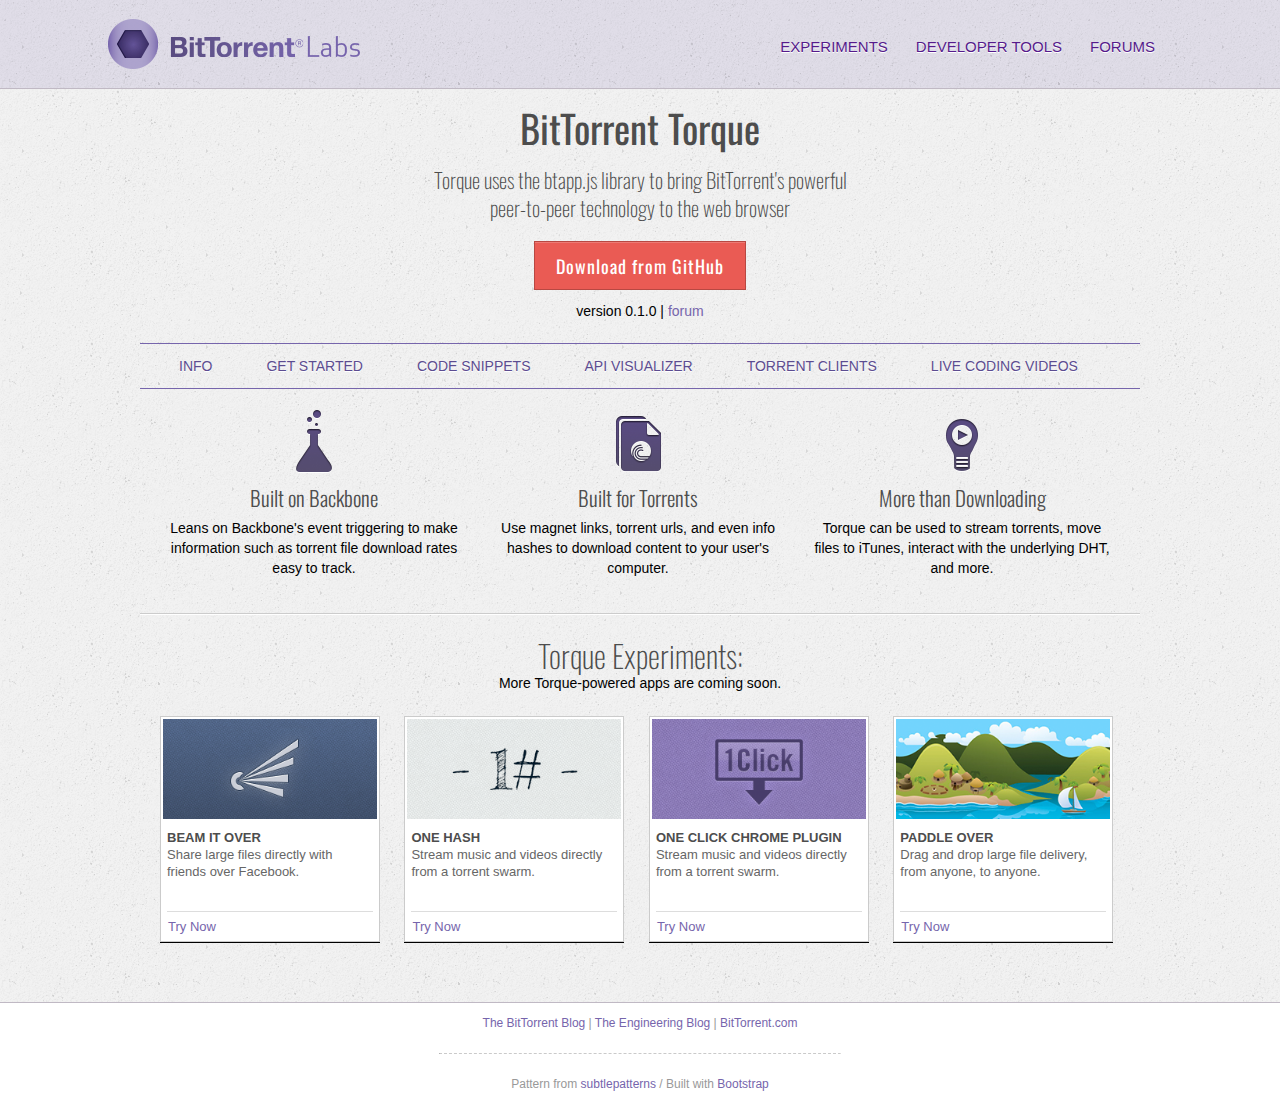
<file: works/bt-home/index.html>
<!DOCTYPE html>
<html>
	<head>
		<meta charset="UTF-8">
		<title>bitTorrent</title>
		<link href='http://fonts.googleapis.com/css?family=Oswald:400,700,300' rel='stylesheet' type='text/css'>
		<link rel="stylesheet" type="text/css" href="bitTorrent.css">
	</head>
	<body>
	<div class="header">
	  <div class="wrapper">
		<img src="img/logo.png">
		<ul class="header-nav">
			<li><a href=""><span>FORUMS</span></a></li>
			<li><a href=""><span>DEVELOPER TOOLS</span></a></li>
			<li><a href=""><span>EXPERIMENTS</span></a></li>
		</ul>
	  </div>
	</div>
	<div class="content">
		<div class="text">
		    <h1>BitTorrent Torque</h1>
		    <h4>Torque uses the btapp.js library to bring BitTorrent's powerful<br> peer-to-peer technology to the web browser</h4>
		  <div class="wrapper">
		    <a 	href="https://github.com/bittorrenttorque/btapp" class="button">Download from GitHub</a>
		  </div>
		    <p>version 0.1.0 | <a href="http://forum.bittorrent.com/forum/68-bittorrent-torque/">forum</a> </p>
		</div>
		<div class="content-nav">
		<div class="wrapper">
			<ul>
			<li><a href="http://labs.bittorrent.com/developers/torque.html#">INFO</a></li>
			<li><a href="http://labs.bittorrent.com/developers/torque/get-started.html">GET STARTED</a></li>
			<li><a href="http://labs.bittorrent.com/developers/torque/code-snippets.html">CODE SNIPPETS</a></li>
			<li><a href="http://labs.bittorrent.com/developers/torque/api-visualizer.html">API VISUALIZER</a></li>
			<li><a href="http://labs.bittorrent.com/developers/torque/torrent-clients.html">TORRENT CLIENTS</a></li>
			<li><a href="http://labs.bittorrent.com/developers/torque/videos.html">LIVE CODING VIDEOS</a></li>
			</ul>
			</div>
		</div>
		<div class="details">
		<div class="wrapper">
		<div class="span">
			<img src="img/bottle.png">
			<h4>Built on Backbone</h4>
			<p>Leans on Backbone's event triggering to make information such as torrent file download rates easy to track.</p>
		</div>
		<div class="span">
			<img src="img/doc.png">
			<h4>Built for Torrents</h4>
			<p>Use magnet links, torrent urls, and even info hashes to download content to your user's computer.</p>
		</div>
		<div class="span">
			<img src="img/bulb.png">
			<h4>More than Downloading</h4>
			<p>Torque can be used to stream torrents, move files to iTunes, interact with the underlying DHT, and more.</p>
		</div>
		</div>
		</div>
		<div class="hot">
			<div class="head">
				<h2>Torque Experiments:</h2>
			    <p>More Torque-powered apps are coming soon.</p>
			</div>
			<div class="wrapper">
					<div class="span">
						<div class="img">
							<a href="http://apps.facebook.com/beamitover"><img src="img/beamitover.png"></a>
						</div>
						<div class="hottext">
							<strong>BEAM IT OVER</strong>
							<p>Share large files directly with friends over Facebook.</p>
						</div>
						<div class="hotfooter">
							<a href="http://apps.facebook.com/beamitover">Try Now</a>
						</div>
					</div>
					<div class="span">
						<div class="img">
							<a href="http://onehash.com/"><img src="img/1hash.png"></a>
						</div>
						<div class="hottext">
							<strong>ONE HASH</strong>
							<p>Stream music and videos directly from a torrent swarm.</p>
						</div>
						<div class="hotfooter">
							<a href="http://onehash.com/">Try Now</a>
						</div>
					</div>
					<div class="span">
						<div class="img">
							<a href="http://torque.bittorrent.com/oneclick/"><img src="img/1click.png"></a>
						</div>
						<div class="hottext">
							<strong>ONE CLICK CHROME PLUGIN</strong>
							<p>Stream music and videos directly from a torrent swarm.</p>
						</div>
						<div class="hotfooter">
							<a href="http://torque.bittorrent.com/oneclick/">Try Now</a>
						</div>
					</div>
					<div class="span">
						<div class="img">
							<a href="http://paddleover.com/"><img src="img/paddleover.png"></a>
						</div>
						<div class="hottext">
							<strong>PADDLE OVER</strong>
							<p>Drag and drop large file delivery, from anyone, to anyone.</p>
						</div>
						<div class="hotfooter">
							<a href="http://paddleover.com/">Try Now</a>
						</div>
					</div>
			</div>
		</div>
	</div>
	<div class="footer">
	  <div class="wrapper">
		 <a href="http://blog.bittorrent.com/">The BitTorrent Blog</a>
		  |  
		 <a href="http://engineering.bittorrent.com/">The Engineering Blog</a>
		  |  
		 <a href="http://www.bittorrent.com/">BitTorrent.com</a>
	  <div class="footerhr">
	  <hr>
	  	Pattern from <a href="http://subtlepatterns.com/">subtlepatterns</a>
	  	/ Built with <a href="http://getbootstrap.com/">Bootstrap</a>
	  </div>
	  </div>
	</div>
	</body>
</html>
</file>
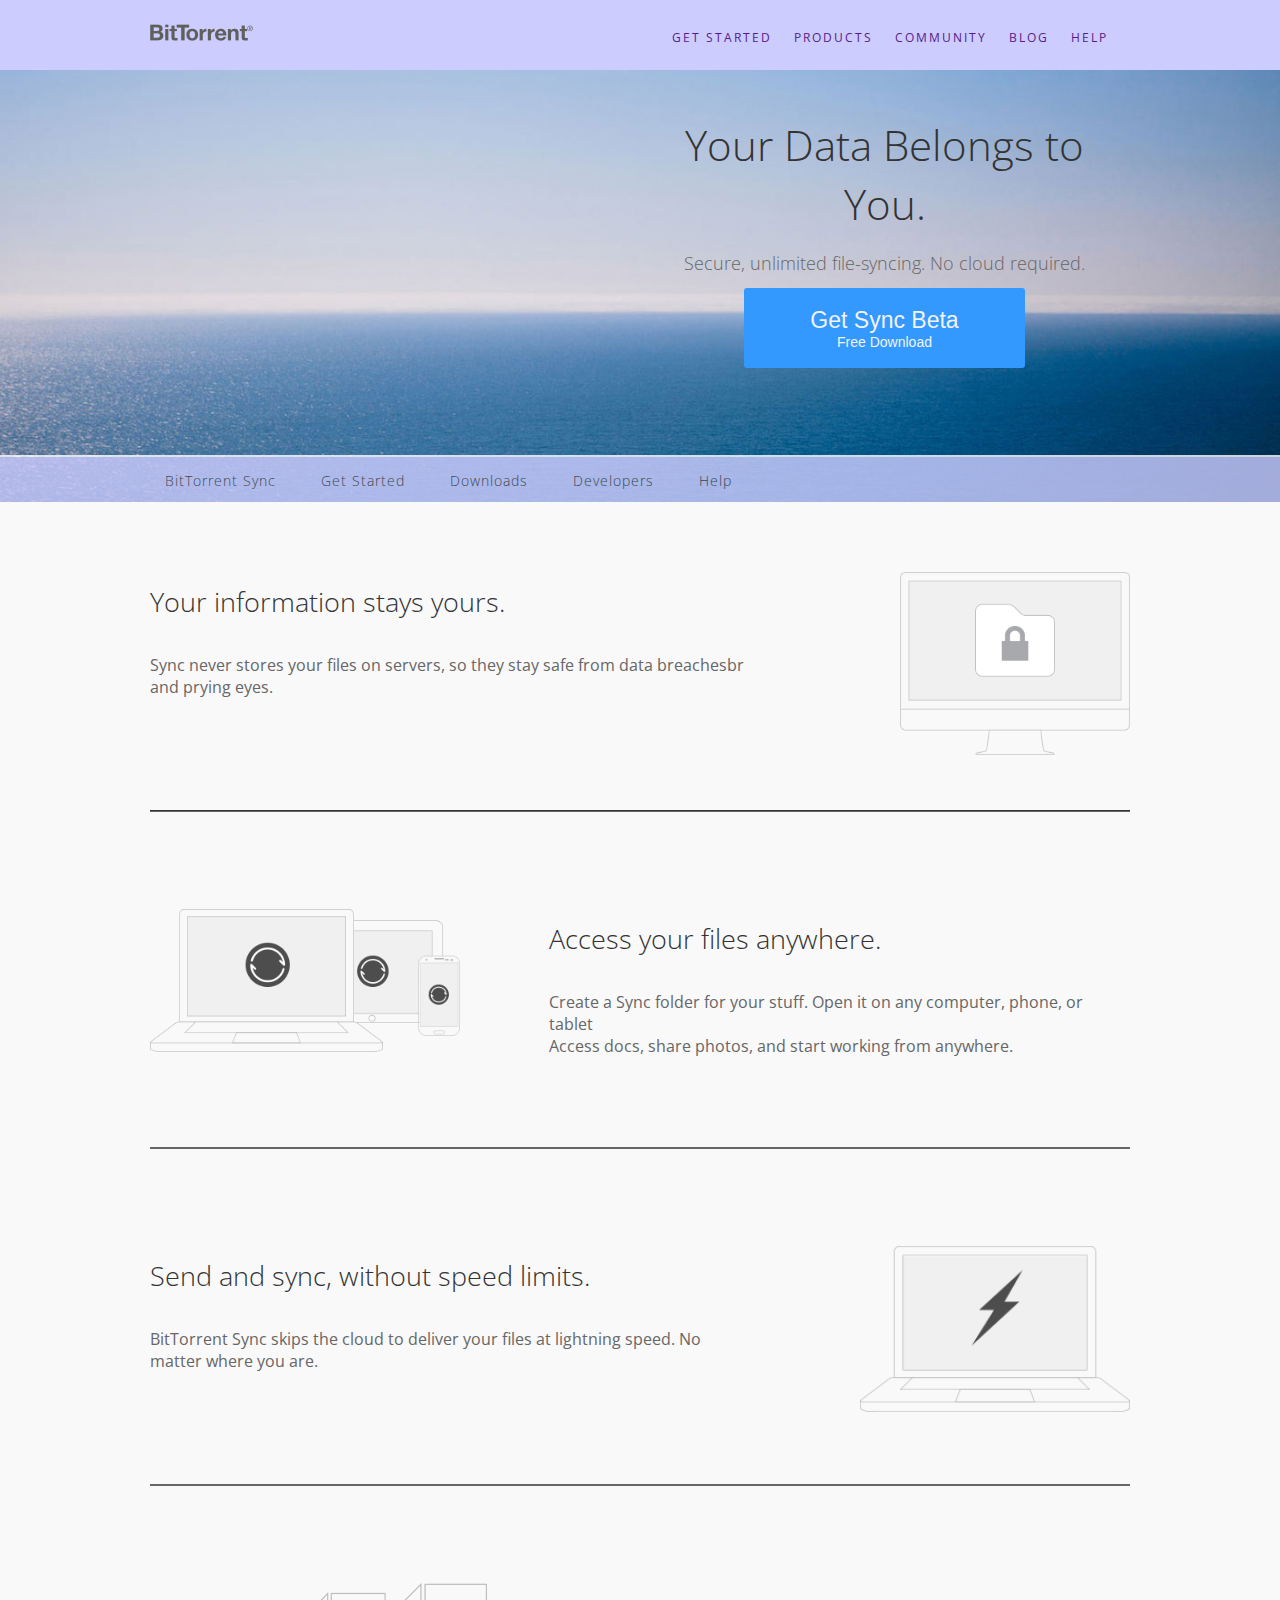
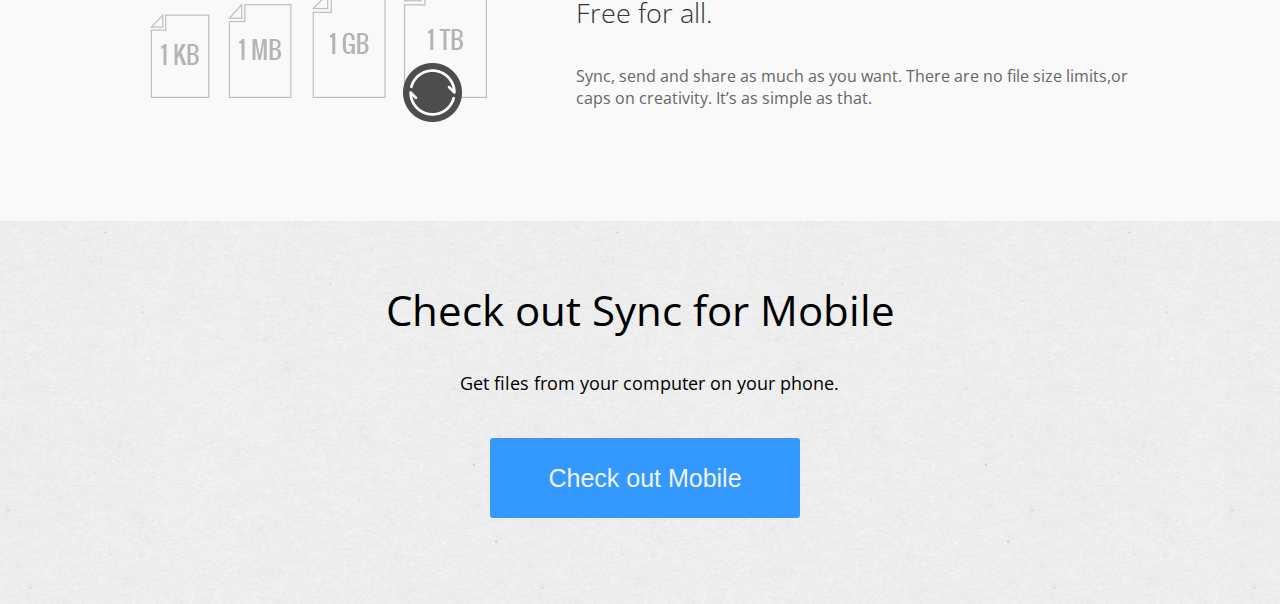
<file: works/bt-sync/index.html>
<!DOCTYPE html>
<html>
	<head>
		<meta charset="UTF-8">
		<link href="http://fonts.googleapis.com/css?family=Open+Sans:300italic,400italic,600,300,400,700&subset=latin,cyrillic,latin-ext" rel="stylesheet" type="text/css">
		<link rel="stylesheet" type="text/css" href="index.css">
		<title>bittorrent</title>
		<script src="http://code.jquery.com/jquery-2.1.0.min.js"></script>
		<script>
			$(function () {
				var FIXED_NAV_CLASS = 'fixed';
				// Переменная, куда будет записана ссылка на узел навигации
				var bodyNavigation;

				// Переменная, содержащая ссылку на сам документ (корневой элемент видимой страницы)
				var $doc = $(document);

				// Записываем ссылку на узел навигации
				bodyNavigation = $('.content-nav');

				// console.log(bodyNavigation);

				// Записываем позицию относительно вернхнего края страницы
				var navTopPosition;
				navTopPosition = bodyNavigation.offset().top;
				// Регистрируем обработчик на событие скроллирования
				// Каждый раз, когдастраницы скроллится будет выполняться функция
				$doc.on('scroll', function (event) {
					// Получаем значение, на сколько проскроллен документ относительно верха
					var documentScrolled;
					documentScrolled = $doc.scrollTop();
					console.log('scrolling...')
					// Если документ проскроллировался ниже, чем положение
					// навигации, добавляем навигации название класса FIXED_NAV_CLASS
					if (documentScrolled >= navTopPosition) {
						// Если FIXED_NAV_CLASS класса нет у навигации, добавляем его
						if ( !bodyNavigation.hasClass(FIXED_NAV_CLASS) ) {
							bodyNavigation.addClass(FIXED_NAV_CLASS)
						}
					} else {
						if ( bodyNavigation.hasClass(FIXED_NAV_CLASS) ) {
							bodyNavigation.removeClass(FIXED_NAV_CLASS)
						}
					}
				})
			});
		</script>
	</head>
	<body>
	<div class="wrapper">
		<div class="header">
			<div class="content-holder header-wrapper">
			    <img src="img/logo.png" alt="BitTorrent">
				<ul class="header-nav">
					<li><a href="">HELP</a>
					    <ul>
						  <li><a href="http://www.bittorrent.com/help/faq">FAQs</a></li>
						  <li><a href="http://www.bittorrent.com/help/guides">Videos & Guides</a></li>
						  <li><a href="http://www.bittorrent.com/help/manual/">User Manual</a></li>
					    </ul>
					</li>
						  <li><a href="">BLOG</a></li>
						  <li><a href="">COMMUNITY</a></li>
					<li><a href="">PRODUCTS</a>
					    <ul>
						  <li><a href="http://www.bittorrent.com/bittorrent-free">Free</a></li>
						  <li><a href="http://www.bittorrent.com/bittorrent-plus">Plus</a></li>
						  <li><a href="http://www.bittorrent.com/bittorrent-control">Control</a></li>
						  <li><a href="http://www.bittorrent.com/bittorrent-android">Android</a></li>
						  <li><a href="http://www.bittorrent.com/bittorrent-remote">Remote</a></li>
						  <li><a href="http://www.bittorrent.com/devices">Devices</a></li>
						  <li><a href="http://www.bittorrent.com/sync">Sync</a></li>
					    </ul>
					</li>
					<li><a href="">GET STARTED</a>
					    <ul>
						  <li><a href="http://www.bittorrent.com/get-started">BitTorrent</a></li>
						  <li><a href="http://www.bittorrent.com/sync/get-started">Sync</a></li>
					    </ul>
					</li>
			</div>
		</div>
		<div class="banner">
			<div class="banner-wrapper content-holder">
				<div class="group">
					<iframe src="http://www.youtube-nocookie.com/embed/044jIZfnyqQ?modestbranding=1&showinfo=0&autohide=1"></iframe>
				  <div class="text"><span>Your Data Belongs to You.</span><br>Secure, unlimited file-syncing. No cloud required.
				  <button class="button">
					<a href="http://www.bittorrent.com/sync/downloads/complete/os/osx">
					<span>Get Sync Beta</span><br>Free Download</a>
				  </button>
				  </div>
				</div>
			</div>
		</div>
		<div class="content-nav">
		<div class="content-holder content-nav-wrapper">
			<ul>
				<li><a href="http://www.bittorrent.com/sync">BitTorrent Sync</a></li>
				<li><a href="http://www.bittorrent.com/sync/get-started">Get Started </a>
				    <ul>
				  	  <li><a href="">Windows and Mac</a></li>
				  	  <li><a href="">Mobile</a></li>
				    </ul>
				</li>
				<li><a href="http://www.bittorrent.com/sync/downloads">Downloads </a></li>
				<li><a href="http://www.bittorrent.com/sync/developers">Developers</a></li>
				<li><a href="http://www.bittorrent.com/sync/help/desktop-manual">Help</a></li>
			</ul>
		</div>
		</div>
		<div class="feature">
			<div class="content-holder feature-wrapper">
					<div class="first">
					    <img src="img/home-your-files-safe.png" alt="">
						<span>Your information stays yours.</span><br><br>Sync never stores your files on servers, so they stay safe from data breachesbr<br>and prying eyes.
					</div>
					<div class="second">
						<img src="img/home-sync-all-devices.png" alt="">
						<span>Access your files anywhere.</span><br><br>Create a Sync folder for your stuff. Open it on any computer, phone, or tablet<br> Access docs, share photos, and start working from anywhere.
					</div>
					<div class="third">
						<img src="img/home-laptop-power-on.png">
						<span>Send and sync, without speed limits.</span><br><br>BitTorrent Sync skips the cloud to deliver your files at lightning speed. No <br> matter where you are.
					</div>
					<div class="forth">
						<img src="img/home-sync-any-size-free.png" alt="">
						<span>Free for all.</span><br><br>Sync, send and share as much as you want. There are no file size limits,or <br> caps on creativity. It’s as simple as that.
					</div>	
		</div>
		<div class="checkout">
			<div class="content-holder checkout-wrapper">
				<h2>Check out Sync for Mobile</h2>
				<span>Get files from your computer on your phone.</span>
				<button class="button">Check out Mobile</button>
			</div>
		</div>
		<div class="footer">
			<div class="content-holder footer-wrapper"></div>
		</div>
		</div>
	</body>
</html>
</file>
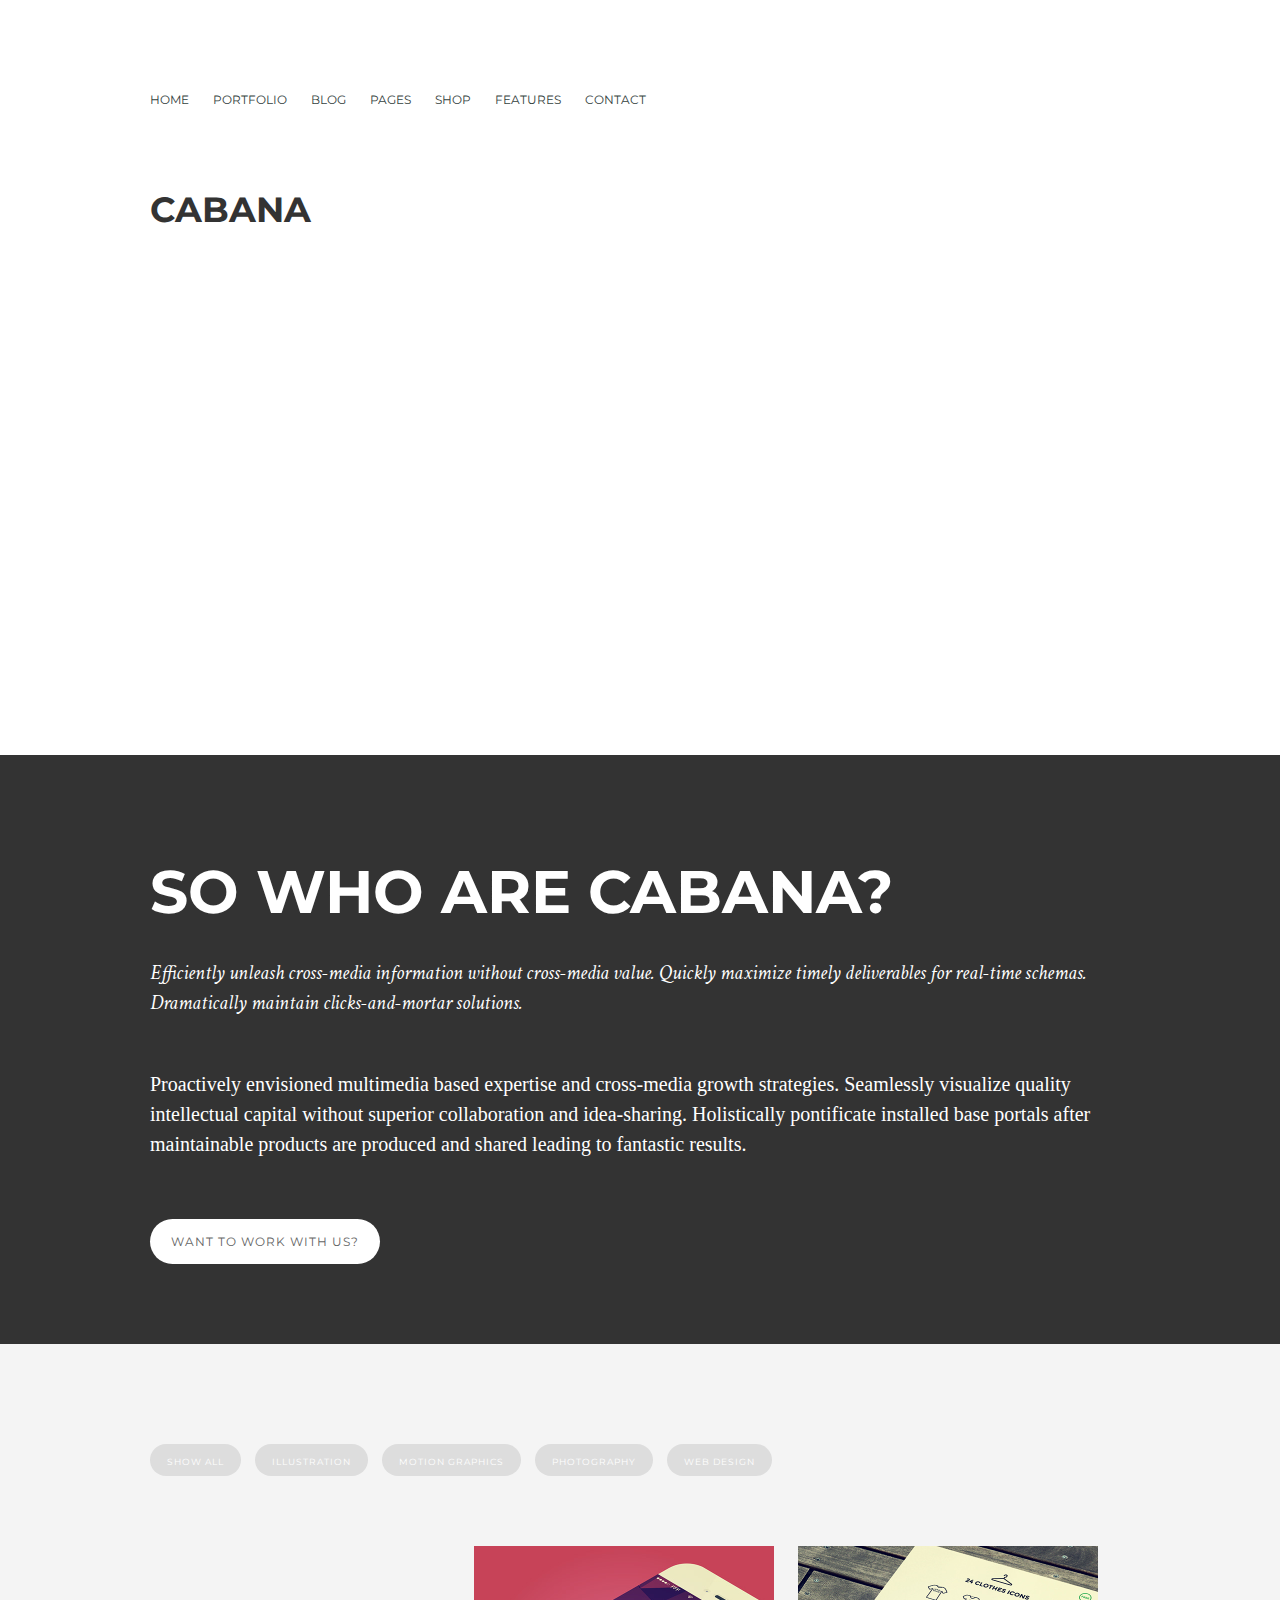
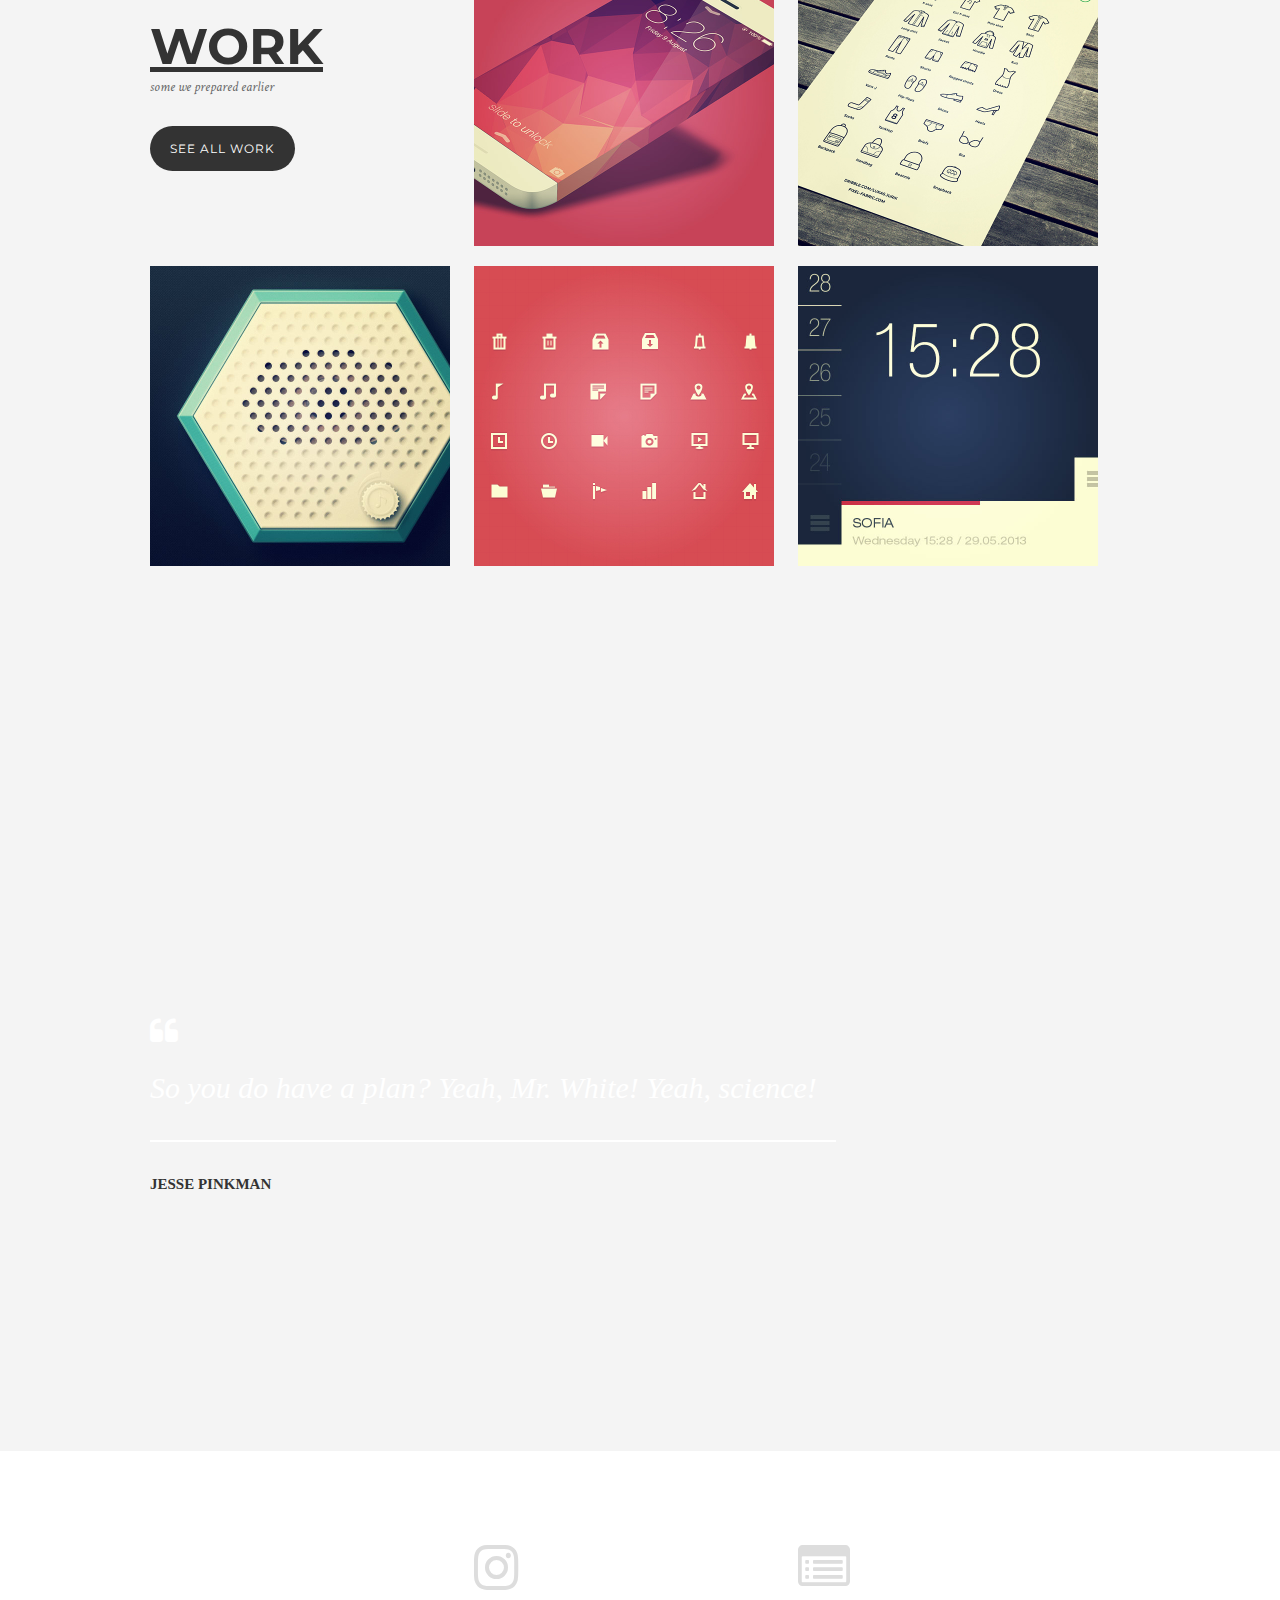
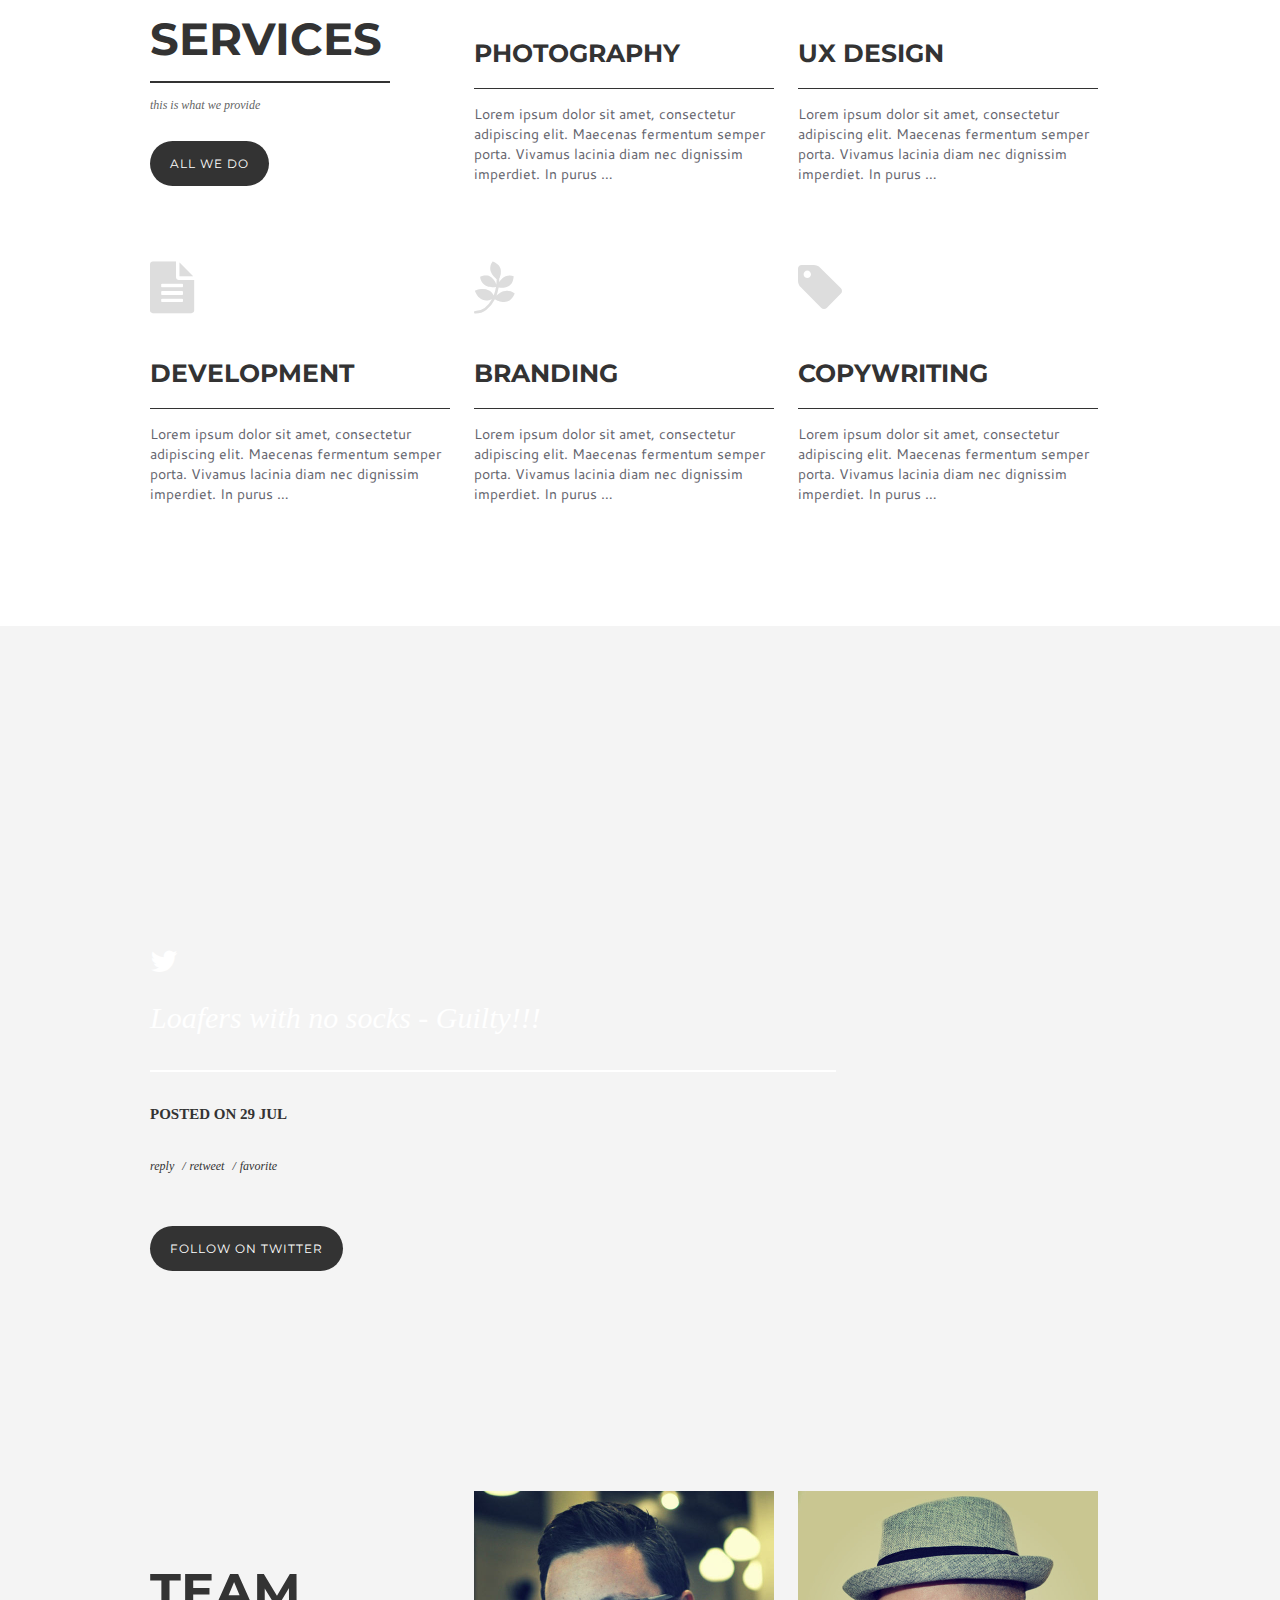
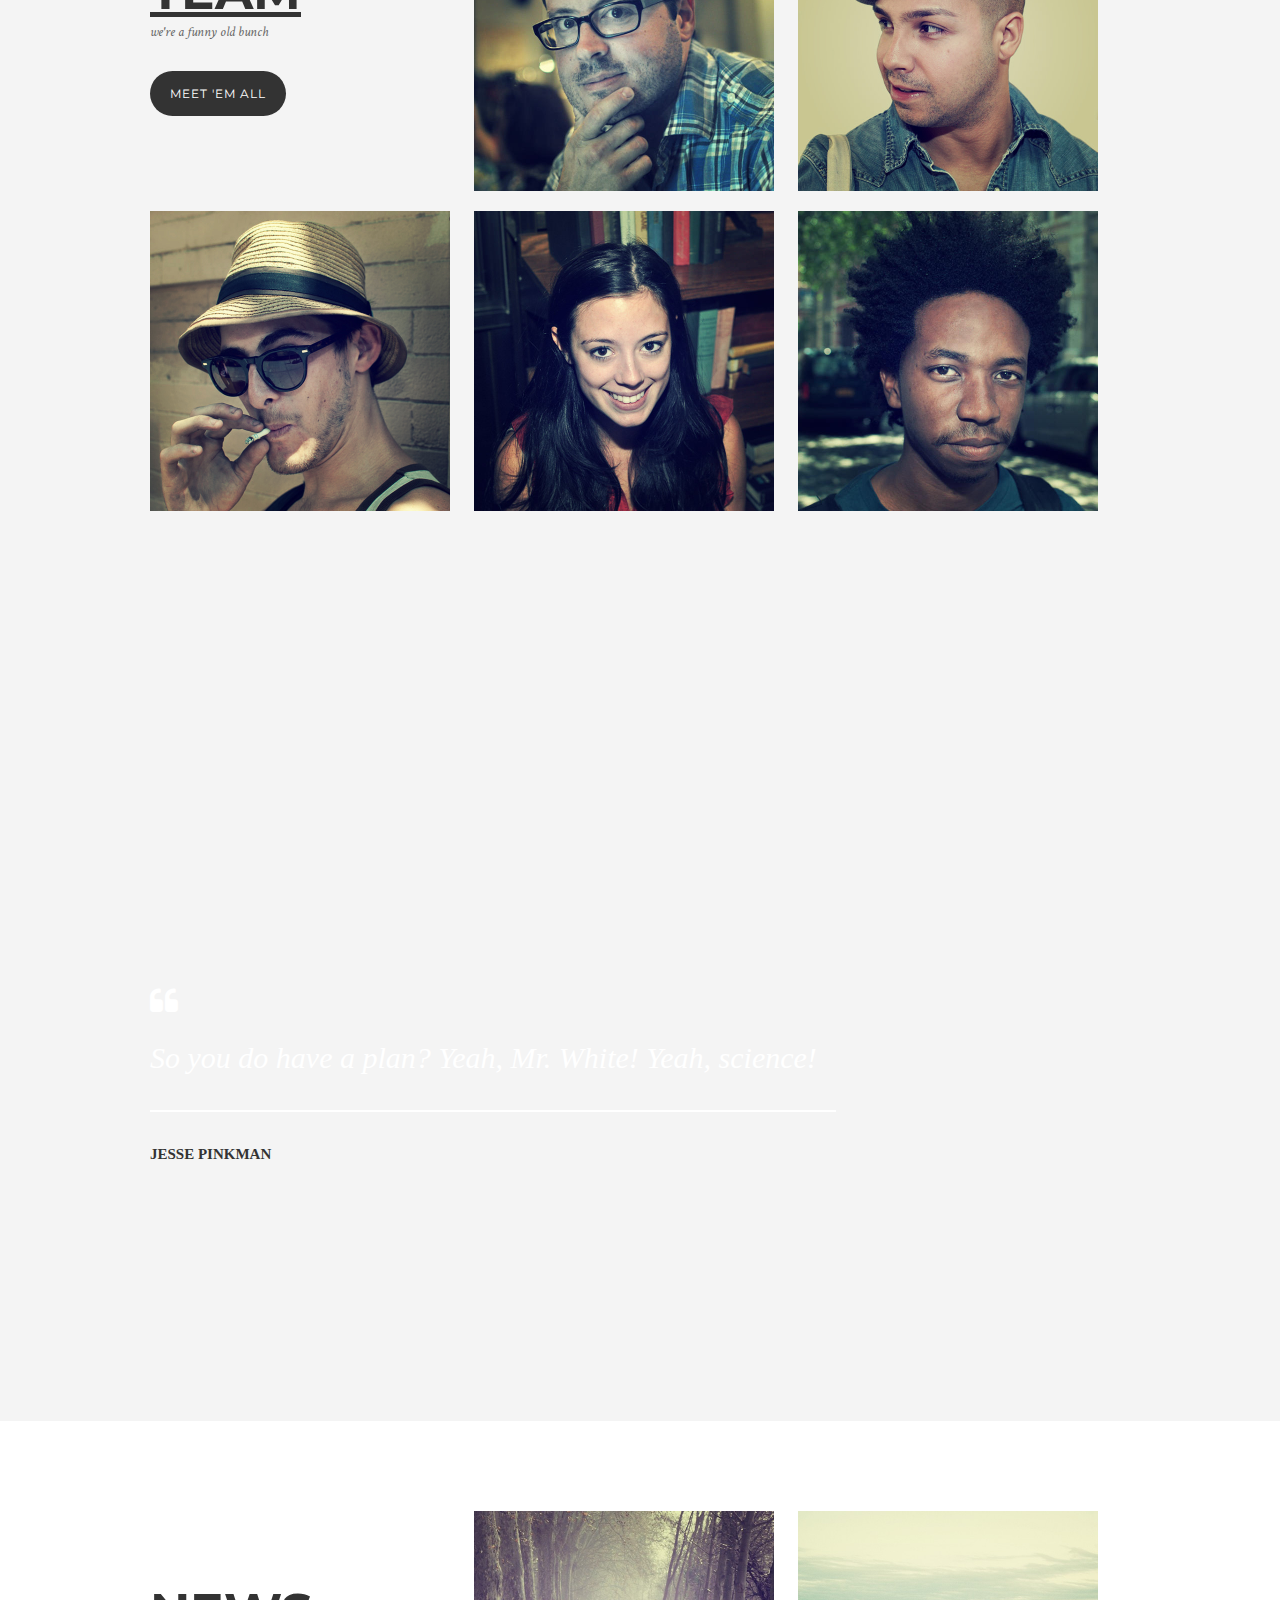
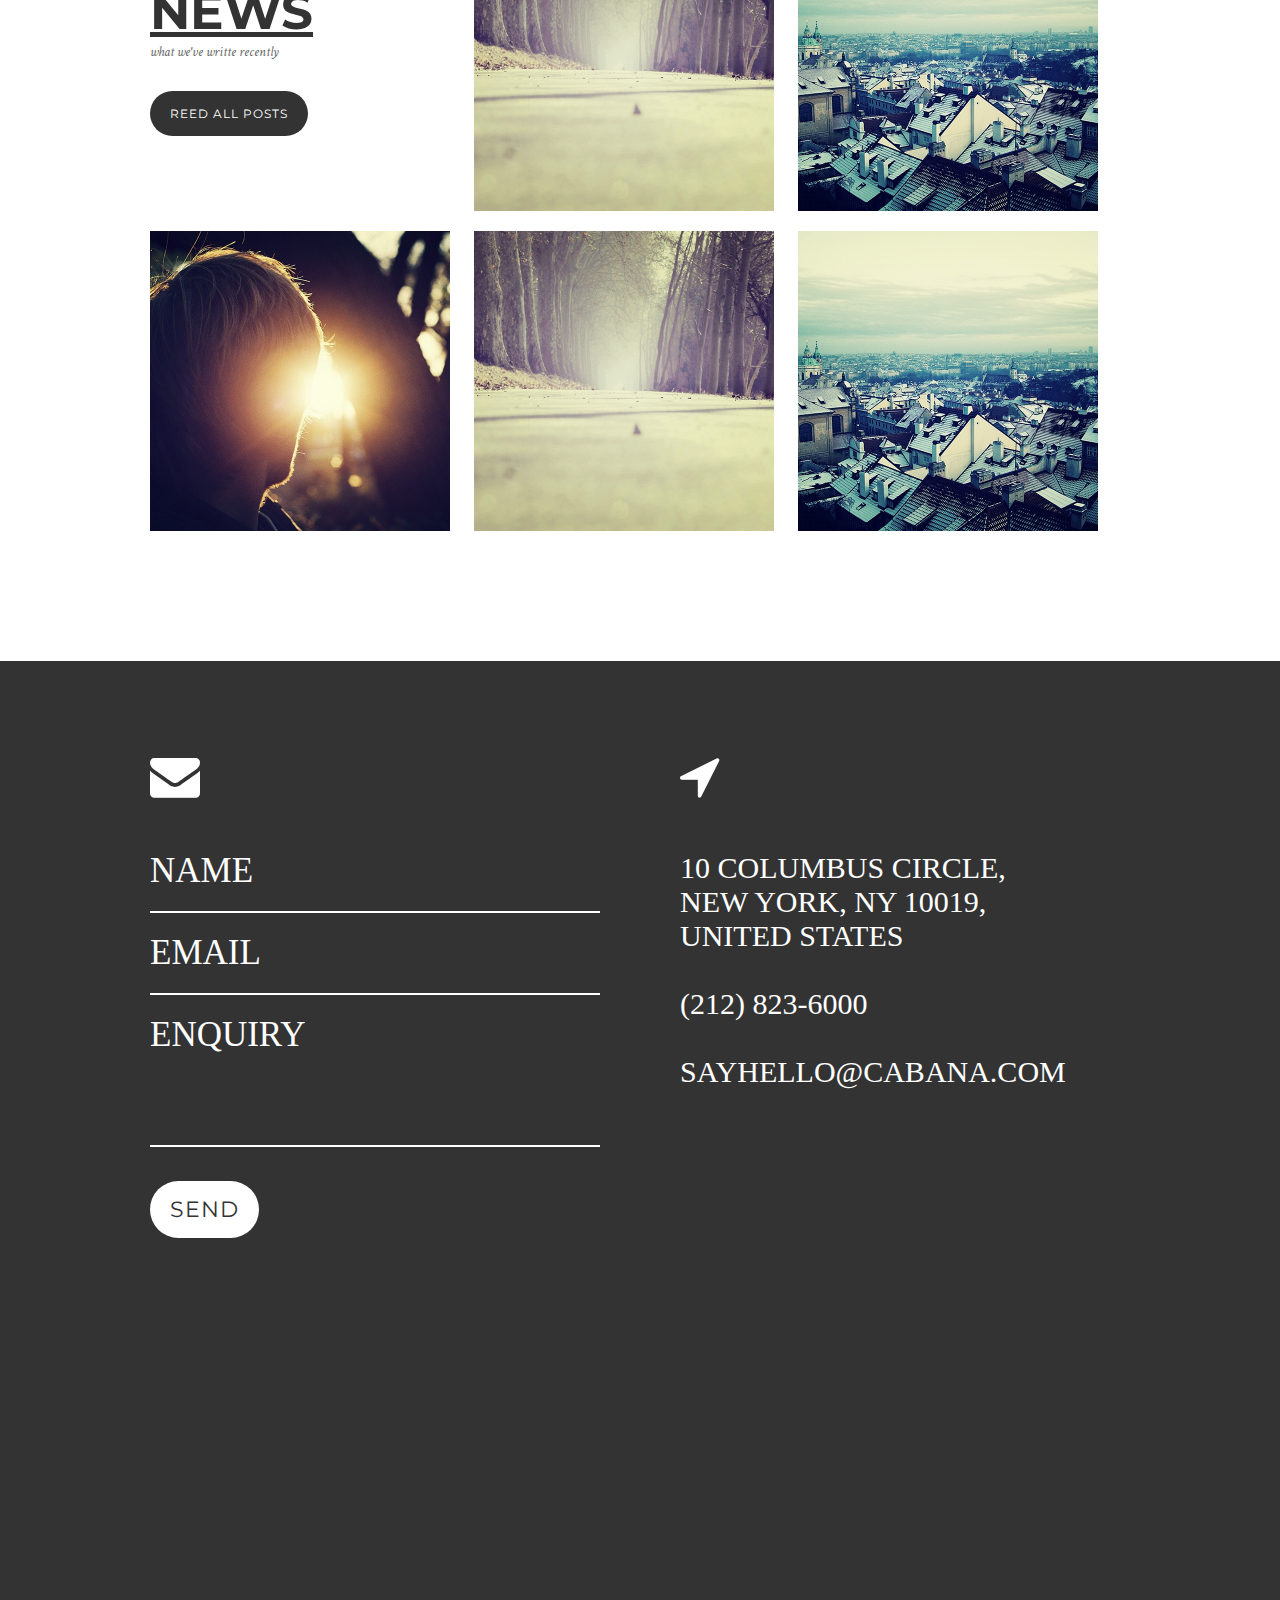
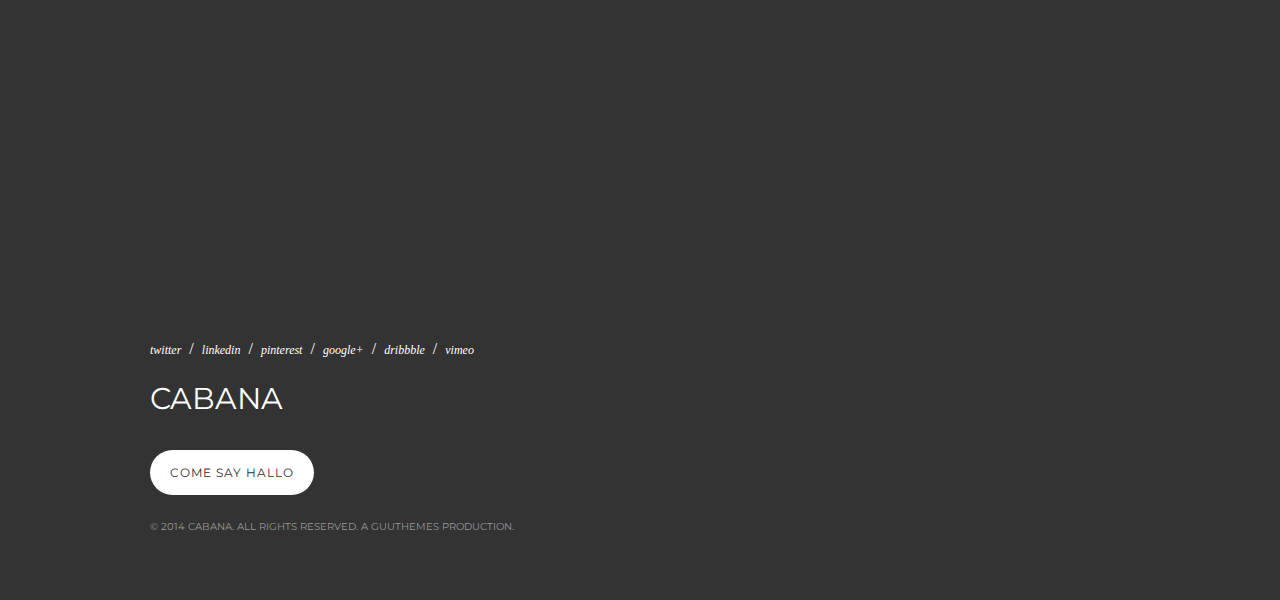
<file: works/cabanawp/index.html>
<!DOCTYPE html>
<html lang="en">
<!-- http://cabanawp.guuhuu.com/# -->
<head>
	<meta charset="UTF-8">
	<script src="https://raw.githubusercontent.com/ai/autoprefixer-rails/master/vendor/autoprefixer.js"></script>
	<link rel="stylesheet" type="text/css" href="index.css">
	<link rel="stylesheet" type="text/css" href="http://fonts.googleapis.com/css?family=Montserrat:400,700|Cantarell:400,700,400italic,700italic|Crimson+Text:400,600,700,400italic,600italic,700italic&subset=latin&v=1403862575">
	<link href="http://maxcdn.bootstrapcdn.com/font-awesome/4.2.0/css/font-awesome.min.css" rel="stylesheet">
	<title>Cabanawp</title>
</head>
<body>
	<div class="header">
	<div class="slide-first"></div>
	<div class="slide-second"></div>
	<div class="slide-third"></div>
	<div class="slide-fourth"></div>
	<div class="header-content content-holder"> 
	  <ul class="header-menu">
			<li><a href="">HOME</a>
			   <ul class="submenu">
				   <li><a href="">AGENCY STYLE(DEFAULT)</a></li>
				   <li><a href="">AGENCY STYLE(ALTERNATIVE)</a></li>
				   <li><a href="">ONE PAGE(TEAM)</a></li>
				   <li><a href="">ONE PAGE(PERSONAL)</a></li>
				   <li><a href="">PORTFOLIO SHOWCASE</a></li>
				   <li><a href="">BLOG STYLE</a></li>
			   </ul>
			</li>
			<li><a href="">PORTFOLIO</a>
			   <ul class="submenu">
				   <li><a href="">PORTFOLIO INDEX (STANDARD)</a></li>
				   <li><a href="">PORTFOLIO INDEX (FULL WIDTH)</a></li>
				   <li><a href="">SINGLE PROJECT (IMAGES)</a></li>
				   <li><a href="">SINGLE PROJECT (SLIDER)</a></li>
				   <li><a href="">SINGLE PROJECT (VIDEO)</a></li>
				   <li><a href="">SINGLE PROJECT (AUDIO)</a></li>
				</ul>
			</li>
			<li><a href="">BLOG</a>
				<ul class="submenu">
					<li><a href="">BLOG (FULL WIDTH)</a></li>
					<li><a href="">BLOG (WITH SIDEBAR)</a></li>
					<li><a href="">POST (FULL WIDTH)</a></li>
					<li><a href="">POST (WITH SIDEBAR)</a></li>
				</ul>
			</li>
			<li><a href="">PAGES</a>
				<ul class="submenu">
					<li><a href="">SERVICES</a></li>
					<li><a href="">MEET THE TEAM</a></li>
					<li><a href="">ABOUT ME</a></li>
				</ul>
			</li>
			<li><a href="">SHOP</a>
				<ul class="submenu">
					<li><a href="">SHOP</a></li>
					<li><a href="">CART</a></li>
					<li><a href="">CHECKOUT</a></li>
					<li><a href="">MY ACCOUNT</a></li>
				</ul>
			</li>
			<li><a href="">FEATURES</a>
				<ul class="submenu">
					<li><a href="">ELEMENTS</a></li>
					<li><a href="">PRICING TABLES</a></li>
					<li><a href="">PIE CHARTS</a></li>
					<li><a href="">COLUMNS</a></li>
				</ul>
			</li>
			<li><a href="">CONTACT</a></li>
	  </ul>
	  <h1><a href="">CABANA</a></h1>
	  <h2>CREATING QUITE STUNNING ONLINE EXPERIENCES.</h2>
	  <ul class="footer-nav">
	  	<li class="twitter"><a href="">twitter</a></li>
	  	<li class="linkedin"><a href="">linkedin</a></li>
	  	<li class="pinterest"><a href="">pinterest</a></li>
	  	<li class="google+"><a href="">google+</a></li>
	  	<li class="dribbble"><a href="">dribbble</a></li>
	  	<li class="vimeo"><a href="">vimeo</a></li>
	  </ul>
	</div>
	</div>
	<div class="about">
		<div class="content-holder">
			<h1>SO WHO ARE CABANA?</h1>
			<span>Efficiently unleash cross-media information without cross-media value. Quickly maximize timely deliverables for real-time schemas. Dramatically maintain clicks-and-mortar solutions.</span><br><br>
			<p>Proactively envisioned multimedia based expertise and cross-media growth strategies. Seamlessly visualize quality intellectual capital without superior collaboration and idea-sharing. Holistically pontificate installed base portals after maintainable products are produced and shared leading to fantastic results.
			</p>
			<a href="">Want to work with us?</a>
		</div>
	<div class="works">
		<div class="works-holder content-holder">
			<ul>
				<li><a href="">show all</a></li>
				<li><a href="">illustration</a></li>
				<li><a href="">motion graphics</a></li>
				<li><a href="">photography</a></li>
				<li><a href="">web design</a></li>
			</ul>
		</div>
		<div class="portfolio-items content-holder">
			<div class="title-first">
				<h1>Work</h1>
				<span>some we prepared earlier</span>
				<a class="red-btn" href="">see all work</a>
			</div>
			<div class="title-second">
				<div class="overlay">
					<h1>iphone 6 design concept</h1>
					<a href=""> developed for <span>ENVATO</span></a>
				</div>
			</div>
			<div class="title-third">
				<div class="overlay">
					<h1>clothin icon design</h1>
					<a href="">developed for <span>AKQA</span></a>
				</div>
			</div>
			<div class="title-fourth">
				<div class="overlay">
					<h1>audio player ui design</h1>
					<a href="">developed for <span>GREAT FRIDAYS</span></a>
				</div>
			</div>
			<div class="title-fifth">
				<div class="overlay">
					<h1>squared icon set design</h1>
					<a href="">developed for <span>RESN</span></a>
				</div>
			</div>
			<div class="title-sixth">
				<div class="overlay">
					<h1>retro clock concept</h1>
					<a href="">developed for <span>AKQA</span></a>
				</div>
			</div>
		</div>
		<div class="quotation">
			<div class="quotation-content content-holder">
			 <div class="quote">
				<i class="fa fa-quote-left"></i>
				<p>	So you do have a plan? Yeah, Mr. White! Yeah, science!</p>
				<cite>JESSE PINKMAN</cite>
			 </div>
			</div>
		</div>
		<div class="services">
			<div class="services-items content-holder">
				<div class="service">
					<h1>SERVICES</h1>
					<span>this is what we provide</span>
					<a class="red-btn" href="">ALL WE DO</a>
				</div>
				<div class="photo">
					<i class="fa fa-instagram"></i>
					<h2>PHOTOGRAPHY</h2>
					<p>Lorem ipsum dolor sit amet, consectetur adipiscing elit. Maecenas fermentum semper porta. Vivamus lacinia diam nec dignissim imperdiet. In purus …</p>
				</div>
				<div class="design">
					<i class="fa fa-list-alt"></i>
					<h2>UX DESIGN</h2>
					<p>Lorem ipsum dolor sit amet, consectetur adipiscing elit. Maecenas fermentum semper porta. Vivamus lacinia diam nec dignissim imperdiet. In purus …</p>
				</div>
				<div class="develop">
					<i class="fa fa-file-text"></i>
					<h2>DEVELOPMENT</h2>
					<p>Lorem ipsum dolor sit amet, consectetur adipiscing elit. Maecenas fermentum semper porta. Vivamus lacinia diam nec dignissim imperdiet. In purus …</p>
				</div>
				<div class="brand">
					<i class="fa fa-pagelines"></i>
					<h2>BRANDING</h2>
					<p>Lorem ipsum dolor sit amet, consectetur adipiscing elit. Maecenas fermentum semper porta. Vivamus lacinia diam nec dignissim imperdiet. In purus …</p>
				</div>
				<div class="copywrite">
					<i class="fa fa-tag"></i>
					<h2>COPYWRITING</h2>
					<p>Lorem ipsum dolor sit amet, consectetur adipiscing elit. Maecenas fermentum semper porta. Vivamus lacinia diam nec dignissim imperdiet. In purus …</p>
				</div>
			</div>
		</div>
		<div class="social">
			<div class="social-content content-holder">
				<i class="fa fa-twitter"></i>
				<p class="tweet">Loafers with no socks - Guilty!!!</p>
				<span class="time-poseted">
					POSTED ON 29 JUL
				</span>
				  <p class="interact">
					<a href="" class="twitter-reply">reply</a>
					<a href="" class="twitter-retweet">retweet</a>
					<a href="" class="twitter-favorite">favorite</a>	
				  </p>
				  <a href="" class="follow-btn">
				  	FOLLOW ON TWITTER
				  </a>
			</div>
		</div>
		<div class="team">
			<div class="team-members content-holder">
				<div class="title-container">
					<h1>TEAM</h1>
					<span>we're a funny old bunch</span>
					<a class="red-btn" href="">MEET 'EM ALL</a>
				</div>
				<div class="team-image-first">
					<div class="overlay">
						<h1>WALTER WHITE</h1>
					<a href="">operating as <span>CREATIVE DIRECTOR</span></a>
					</div>
				</div>
				<div class="team-image-second">
					<div class="overlay">
						<h1>MIKE EHRMANTRAUT</h1>
					<a href="">operating as <span>LEAD CREATIVE</span></a>
					</div>
				</div>
				<div class="team-image-third">
					<div class="overlay">
						<h1>JESSE PINKMAN</h1>
					<a href="">operating as <span>HEAD OF UX</span></a>
					</div>
				</div>
				<div class="team-image-fourth">
					<div class="overlay">
						<h1>SKYLAR WHITE</h1>
					<a href="">operating as <span>HEAD OF DESIGN</span></a>
					</div>
				</div>
				<div class="team-image-fifth">
					<div class="overlay">
						<h1>SAUL GOODMAN</h1>
					<a href="">operating as <span>AUDIO ENGINEER</span></a>
					</div>
				</div>
			</div>
		</div>
		<div class="quotation-second">
			<div class="quotation-content content-holder">
			 <div class="quote">
				<i class="fa fa-quote-left"></i>
				<p>	So you do have a plan? Yeah, Mr. White! Yeah, science!</p>
				<cite>JESSE PINKMAN</cite>
			 </div>
			</div>
		</div>
	</div>
		<div class="news">
			<div class="news-content content-holder">
				<div class="news-item">
					<h1>NEWS</h1>
					<span>what we've writte recently</span>
					<a class="red-btn" href="">REED ALL POSTS</a>
				</div>
				<div class="image-first">
					<div class="overlay">
						<h1>GLIDING OVER ALL</h1>
					<a href="">posted on <span>FEBRUARY 21ST 2014</span></a>
					</div>
				</div>
				<div class="image-second">
					<div class="overlay">
						<h1>GRANITE STATE</h1>
					<a href="">posted on <span>FEBRUARY 20ST 2014</span></a>
					</div>
				</div>
				<div class="image-third">
					<div class="overlay">
						<h1>END TIMES</h1>
					<a href="">posted on <span>FEBRUARY 19ST 2014</span></a>
					</div>
				</div>
				<div class="image-fourth">
					<div class="overlay">
						<h1>HAARD PAY</h1>
					<a href="">posted on <span>FEBRUARY 18ST 2014</span></a>
					</div>
				</div>
				<div class="image-fifth">
					<div class="overlay">
						<h1>GRAY MATTER</h1>
					<a href="">posted on <span>FEBRUARY 17ST 2014</span></a>
					</div>
				</div>
			</div>
		</div>
		<div class="contacts">
			<div class="contacts-content content-holder">
				<div class="left">
					<i class="fa fa-envelope"></i>
					<span class="name">NAME</span>
					<span class="email">EMAIL</span>
					<span class="enquiry">ENQUIRY</span>
					<a href="" class="red-btn">SEND</a>
				</div>
				<div class="right">
					<i class="fa fa-location-arrow"></i>
					<p>10 COLUMBUS CIRCLE,<br>NEW YORK, NY 10019,<br>UNITED STATES<br><br>
						(212) 823-6000<br><br>
						<a href="">SAYHELLO@CABANA.COM</a>
					</p>
				</div>
			</div>
		</div>
		<div class="map">
			<iframe width="100%" height="500" frameborder="0" style="border:0" src="https://www.google.com/maps/embed/v1/view?key=AIzaSyCY3OoMMtc93rLEetFoqcYTrNzY-6IOnAQ&zoom=16&center=40.7684%2C-73.9827"></iframe>
		</div>
		<div class="we-are-on">
			<div class="we-are-on-content content-holder">
				<ul>
					<li class="twitter"><a href="">twitter</a></li>
					<li class="linkedin"><a href="">linkedin</a></li>
					<li class="pinterest"><a href="">pinterest</a></li>
					<li class="google+"><a href="">google+</a></li>
					<li class="dribbble"><a href="">dribbble</a></li>
					<li class="vimeo"><a href="">vimeo</a></li>
				</ul>	
				<h1><a href="">CABANA</a></h1>
				<a class="red-btn" href="">COME SAY HALLO</a>
				<p>© 2014 CABANA. ALL RIGHTS RESERVED. A GUUTHEMES PRODUCTION.</p>
			</div>
		</div>
	</div>
</body>
</html>
</file>
<file: works/bt-home/bitTorrent.css>
html, body, div, span, applet, object, iframe,
h1, h2, h3, h4, h5, h6, p, blockquote, pre,
a, abbr, acronym, address, big, cite, code,
del, dfn, em, img, ins, kbd, q, s, samp,
small, strike, strong, sub, sup, tt, var,
b, u, i, center,
dl, dt, dd, ol, ul, li,
fieldset, form, label, legend,
table, caption, tbody, tfoot, thead, tr, th, td,
article, aside, canvas, details, embed, 
figure, figcaption, footer, header, hgroup, 
menu, nav, output, ruby, section, summary,
time, mark, audio, video {
	margin: 0;
	padding: 0;
	border: 0;
	font-size: 100%;
	font: inherit;
	vertical-align: baseline;
}

body {
	font-family: Helvetica, "Helvetica Neue", Helvetica, Arial, sans-serif;
	background-image: url("img/contentbg.png");
	min-width: 1000px;	
}

.header > .wrapper {
	width: 100%;
	background-image: url("img/topbg.png");
	overflow: hidden;
	border-bottom: 1px solid #c0b9c4;
}

.header-nav {
	margin-right: 125px;	
}

.header-nav li {
	display: inline-block;
	float: right;
	margin-left: 28px;
	margin-top: 38px;
}

.header-nav > li > a {
	text-decoration: none;
}

.header-nav > li > a > span {
	padding-bottom: 27px;
    text-shadow: 0 1px 0 #ffffff;
    font-size: 15px;
}
	
.header-nav > li > a > span:hover {
	border-bottom: 4px solid #7665ac;
	text-decoration: none;
	color: #333333;
}

.header > .wrapper img {
	float: left;
	margin-top: 19px;
	margin-bottom: 19px;
	margin-left: 108px;
}


.text {
	text-align: center;
}

.text h1, h4 {
	color: #4d4d4d;
	margin: 10px 0;
}


.text h1 {
    font-weight: 400;
    font-size: 38.5px;
    text-rendering: optimizeLegibility;
    font-family: 'Oswald', Helvetica, "Helvetica Neue", Arial, sans-serif;
}


.text h4 {
	font-weight: 200;
	font-size: 21px;
	line-height: 28px;
	font-family: 'Oswald', Helvetica, "Helvetica Neue", Arial, sans-serif;
	text-rendering: optimizeLegibility;
}

.text > .wrapper a {
	display: block;
	border-top: 1px solid #ed7b75;
	padding: 10px 21px;
	margin: 10px;
	letter-spacing: 1px;
	color: #ffffff;
	background-color: #ea5b54;
	text-decoration: none;
	font-family: 'Oswald', Helvetica, "Helvetica Neue", Arial, sans-serif;
	font-size: 18px;
	box-shadow: 0px 0px 0px 1px #B84842;
}

.text > .wrapper a:hover {
	background-color: #e7453d;
}

.text > .wrapper {
	display: inline-block;
}

.text p {
	font-weight: 300;
	font-size: 14px;
	line-height: 24px;
}

.text p > a {
	color: #7665ac;
	text-decoration: none;
}

.text p > a:hover {
	color: #534580;
	text-decoration: underline;
}

.content-nav > .wrapper {
	width: 1000px;
	margin-right: auto;
	margin-left: auto;
	margin-top: 20px;
	margin-bottom: 20px;
	border-top: 1px solid #7665ac;
	border-bottom: 1px solid #7665ac;
    overflow: hidden;
}


.content-nav li {
	display: inline-block;
	float: left;
	margin-left: 24px;
	margin-top: 14px;
	margin-bottom: 14px;
	font-size: 14px;
}

.content-nav li > a {
	text-decoration: none;
	color: #5c4c90;
	text-shadow: 0 1px 0 #ffffff;
	padding: 10px 15px 10px;
}

.content-nav li > a:hover {
	text-decoration: none;
	color: #333333;
	border-bottom: 4px solid #7665ac;
}

.details > .wrapper {
	width: 1000px;
	margin-right: auto;
	margin-left: auto;
	overflow: hidden;
	border-bottom: 1px solid #cccccc;
	padding-bottom: 35px;
}

.details > .wrapper > div {
	float: left;
	width: 300px;
	text-align: center;
	margin-left: 24px;
	font-size: 14px;
	line-height: 20px;
}

.details > .wrapper > div h4 {
	font-family: 'Oswald', Helvetica, "Helvetica Neue", Arial, sans-serif;
	font-size: 21px;
	font-weight: 300;
	text-rendering: optimizeLegibility;
}

.hot img {
	height: 100px;
	width: 214px;
}

.hot > .wrapper > .span > .img {
	position: relative;
	left: 2px;
	top: 2px;
}

.hot > .head {
	text-align: center;
	width: 1000px;
	margin: 0 auto;
	border-top: 1px solid #ffffff;
	padding-top: 20px;
	padding-bottom: 15px;
}

.hot h2 {
	font-weight: 200;
	font-size: 31px;
	line-height: 40px;
	font-family: 'Oswald', Helvetica, "Helvetica Neue", Arial, sans-serif;
	color: #4d4d4d; 
}

.hot p {
	font-size: 14px;
	margin: 0 0 10px;
}

.hot strong {
	font-weight: bold;
	color: #4d4d4d; 
}

.hot > .wrapper {
	margin: 0 auto;
	width: 1000px;
}

.hot > .wrapper p {
	font-size: 13px;
}

.hot > .wrapper > .span {
	display: inline-block;
	height: 224px;
	width: 218px;
	background-color: white;
	border: 1px solid #cbcbcb;
	box-shadow: 0 1px 0px;
	margin-left: 20px;
}

.hot > .wrapper > .span > .hottext {
	text-align: left;
	height: 70px;
	margin: 8px 6px 5px 6px;
	font-size: 13px;
	line-height: 17px;
	color: #666666;
	border-bottom: 1px solid #ddd;
	padding-bottom: 12px;
}

.hotfooter a {
	text-decoration: none;
	color: #7665ac;
	font-size: 13px;
	margin-left: 7px;
}

.hotfooter a:hover {
	color: #534580;
	text-decoration: underline;
}

.footer {
	text-align: center;
	color: #999999;
	font-size: 12px;
}

.footer a {
	text-decoration: none;
	color: #7665ac;
	font-size: 12px;
	line-height: 40px;
}

.footer a:hover {
	text-decoration: underline;
	color: #534580;
}

.footer > .wrapper {
	background-color: #ffffff;
	min-width: 1000px;
	margin-top: 60px;
	border-top: 1px solid #c0b9c4;
}

.footerhr hr {
	margin: 10px auto;
	border-top: dashed 1px #CACACA;
	border-bottom: none;
	width: 400px;
}
</file>
<file: works/bt-sync/index.css>
html, body, div, span, applet, object, iframe,
h1, h2, h3, h4, h5, h6, p, blockquote, pre,
a, abbr, acronym, address, big, cite, code,
del, dfn, em, img, ins, kbd, q, s, samp,
small, strike, strong, sub, sup, tt, var,
b, u, i, center,
dl, dt, dd, ol, ul, li,
fieldset, form, label, legend,
table, caption, tbody, tfoot, thead, tr, th, td,
article, aside, canvas, details, embed, 
figure, figcaption, footer, header, hgroup, 
menu, nav, output, ruby, section, summary,
time, mark, audio, video {
	margin: 0;
	padding: 0;
	border: 0;
	font-size: 100%;
	font: inherit;
	vertical-align: baseline;
}

body {
    font-family: 'Open Sans', sans-serif;
}

.wrapper {
	min-width: 980px;
}

.header {
	background: #ccccff;
}

.header-wrapper {
	position: relative;	
	height: 70px;
}

.content-holder {
	width: 980px;
	margin: 0 auto;
}

.header-wrapper > img {
	position: absolute;
	left: 0;
	top: 24px;
}

.header-nav {
	position: absolute;
	right: 0;
	top: 20px;
}


.header-nav > li {
	float: right;
	list-style: none;
}

.header-nav > li > a {
    font-size: 12px;
	letter-spacing: 2px;
	font-family: 'Open Sans', sans-serif;
	padding-bottom: 28px;
	padding-right: 22px;
	text-decoration: none;
}

.header-nav li > ul {
	background-color: rgba(241, 238, 238, 0.58);
	border-radius: 4px;
	box-shadow: 0px 2px 6px 0px rgba(2, 21, 34, 0.71);
    display: none;
	position: absolute;
	top: 50px;
	width: 30%;
	list-style: none;
	background-color: #f9f9f9;
	z-index: 1;
	opacity: 0.9}

.header-nav li > ul > li:hover {
	background-color: rgba(101, 55, 151, 0.18);
}	

.header-nav li:hover > ul {
	display: block;
}

.header-nav a {
	text-decoration: none;
	line-height: 35px;
}

.header-nav > li > ul > li > a {
	display: block;
	font-size: 15px;
	color: #333;
	padding-left: 10px;
}

.banner {
	background: url("img/bg_sync.jpg") no-repeat center center;
	background-size: cover;
}

.banner-wrapper {
	position: relative;
	min-height: 432px;
}

iframe {
	position: absolute;
	top: 51px;
	left: 0;
	width: 440px;
	height: 248px;
}

.text {
	position: static;
	margin-left: 489px;
	font-size: 18px;
	padding-top: 50px;
	line-height: 50px;
	text-align: center;
	font-weight: 100;
	color: #666;
	padding-bottom: 70px;
}

.text > span {
	font-size: 42px;
	color: #333;	
	font-weight: 300;
}

.button {
	width: 281px;
	height: 55px;
	border: none;
	border-radius: 3px;
	background-color: #3399ff;
	height: 80px;
}

.button:hover {
    background-color: #0080ff;
}

.button a {
	text-decoration: none;
	color: #f2f2f2;
	font-size: 14px;
}

.button a > span {
	font-size: 23px;
}

.content-nav {
	background: #ccccff;
	position: relative;
	margin-top: -47px;
	opacity: 0.8;
	border-top: 2px solid white;
	z-index: 1;
}

.content-nav-wrapper > ul {
	position: absolute;
	top: 12px;
	left: 15px;
}

.content-nav-wrapper {
	position: relative;
	height: 45px;
}

.content-nav-wrapper > ul > li {
	float: left;
	list-style: none;	
}


.content-nav-wrapper > ul > li > a {
	font-size: 14px;
	letter-spacing: 1px;
	text-decoration: none;
	margin-right: 45px;
	color: #404040;
	font-weight: 300;
	padding-bottom: 20px;
}

.content-nav-wrapper > ul > li > a:hover {
	border-top: 2px solid #7665ac;
	color: #7665ac;
	padding-top: 14px;
}

.content-nav-wrapper li > ul {
	display: none;
	position: absolute;
	list-style: none;
	background-color: rgba(241, 238, 238, 0.58);
	border-radius: 4px;
	margin-top: 11px;
	box-shadow: 0px 2px 6px 0px rgba(2, 21, 34, 0.71);
}

.content-nav-wrapper li:hover > ul {
	display: block;
}

.content-nav-wrapper li > ul > li > a {
	display: block;
	line-height: 35px;
	text-decoration:  none;
	padding-right: 40px;
	padding-left: 10px;
	font-size: 14px;
	color: #333;
}

.content-nav-wrapper li > ul > li:hover {
    background-color: rgba(101, 55, 151, 0.18);
}

.feature {
	background-color: #f9f9f9;
}

.feature-wrapper > .first {
	border-bottom: 1px solid #333;
	padding-top: 70px;
}

.feature-wrapper > .first > img {
    float: right;
    height: 183px;
    width: 230px;
}

.feature-wrapper > .second {
	padding-top: 97px;
	border-top: 1px solid;
	border-bottom: 1px solid;
}

.feature-wrapper > .second > img {
	float: left;
	height: 143px;
	width: 310px;
	padding-right: 89px;	
}

.feature-wrapper > .third {
	padding-top: 97px;
	border-top: 1px solid;
	border-bottom: 1px solid;
} 

.feature-wrapper > .third > img {
	float: right;
	height: 166px;
	width: 270px;
}

.feature-wrapper > .forth {
	padding-top: 97px;
	border-top: 1px solid;
}

.feature-wrapper > .forth > img {
	float: left;
	padding-right: 89px;
}

.feature-wrapper > div {
	color: #666;
	position: relative;
	height: 238px;
}

.feature-wrapper > div > span {
	font-size: 27px;
	font-weight: 200;
	line-height: 60px;
	color: #333;
}

.checkout {
	background-image: url("img/bg_texture.png");
	height: 383px;
}

.checkout-wrapper {
	position: relative;
}

.checkout-wrapper h2 {
	text-align: center;
	font-size: 42px;
	padding-top: 60px;
}

.checkout-wrapper > span {
	font-size: 18px;
	line-height: 90px;
	margin-left: 310px;
} 

.checkout-wrapper > .button {
	text-align: center;
	margin-top: 10px;
	margin-left: 340px;
	width: 310px;
	font-size: 25px;
	color: #f2f2f2;
	line-height: 30px;
}

.fixed {
	position: fixed;
	top: 45px;
	background-color: white;
	width: 100%;
	height: 45px;
}
</file>
<file: works/cabanawp/index.css>
html, body, div, span, applet, object, iframe,
h1, h2, h3, h4, h5, h6, p, blockquote, pre,
a, abbr, acronym, address, big, cite, code,
del, dfn, em, img, ins, kbd, q, s, samp,
small, strike, strong, sub, sup, tt, var,
b, u, i, center,
dl, dt, dd, ol, ul, li,
fieldset, form, label, legend,
table, caption, tbody, tfoot, thead, tr, th, td,
article, aside, canvas, details, embed, 
figure, figcaption, footer, header, hgroup, 
menu, nav, output, ruby, section, summary,
time, mark, audio, video {
	margin: 0;
	padding: 0;
	border: 0;
	font-size: 100%;
	font: inherit;
	vertical-align: baseline;
}

body {
	min-width: 1024px;
}

.content-holder {
	width: 980px;
	margin: 0 auto;
}

.header {
	position: relative;
}

.header > .content-holder {
	position: relative;
}

/*background-slide*/

.header > .slide-first,
.header > .slide-second,
.header > .slide-third,
.header > .slide-fourth {
  width: 100%;
  height: 100%;
  position:absolute;
  left: 0;
  right: 0;
  top: 0;
  opacity: 0;
  background-size:1445px 755px;
  background-position: center center;
  background-repeat: no-repeat;
}

.slide-first {background-image: url(img/background_14_alt.jpg);}

.slide-second {background-image: url(img/background_17_vintage.jpg);}

.slide-third {background-image: url(img/background_20_vintage.jpg);}

.slide-fourth {background-image: url(img/background_new_02_vintage.jpg);}

.header > .slide-first {
	-webkit-animation: slide1 23.5s;
	-webkit-animation-iteration-count: infinite;
}
.header > .slide-second {
	-webkit-animation: slide2 23.5s;
	-webkit-animation-iteration-count: infinite;
}
.header > .slide-third {
	-webkit-animation: slide3 23.5s;
	-webkit-animation-iteration-count: infinite;
}
.header > .slide-fourth {
	-webkit-animation: slide4 23.5s;
	-webkit-animation-iteration-count: infinite;
}


@-webkit-keyframes slide1 {
	0% {opacity: 1;}
	/*2.5% {opacity: 1;}*/
	22.5% {opacity: 1;}
	25% {opacity: 0;}
	95% {opacity: 0;}
	100% {opacity: 1;}
}

@-webkit-keyframes slide2 {
	22.5% {opacity: 0;}
	25% {opacity: 1;}
	27.5% {opacity: 1;}
	47.5% {opacity: 1;}
	50% {opacity: 0;}
}

@-webkit-keyframes slide3{
	47.5% {opacity: 0;}
	50% {opacity: 1;}
	52.5% {opacity: 1;}
	72.5% {opacity: 1;}
	75% {opacity: 0;}
	
}

@-webkit-keyframes slide4 {
	0% {opacity: 0;}
	72.5% {opacity: 0;}
	75% {opacity: 1;}
	77.5% {opacity: 1;}
	97.5% {opacity: 1;}
	100% {opacity: 0;}
}


.header-menu {
	padding-top: 90px;
}

.header-menu > li{
	display: inline-block;
	margin-right: 20px;
}

.header-menu li > a {
	text-decoration: none;
	font-family: Montserrat;
	color: #33413D;
	font-size: 12px;
}

.header-menu li:hover > a {
	color: #666;
}

.header-menu li:hover > .submenu {
	display: block;
	position: absolute;
	background-color: #333333;
}

.submenu {
	display: none;
	list-style: none;
}

.submenu > li > a {
	display: block;
	color: #666;
	padding-top: 25px;
	padding-bottom: 25px;
	padding-left: 15px;
	padding-right: 55px;
} 

.submenu > li > a:hover {
	color: #ffffff;
}

.header-content > h1 > a {
	display: block;
	font-family: Montserrat;
	color: #333;
	text-decoration: none;
	font-size: 35px;
	font-weight: bold;
	margin-top: 80px;
}

.header-content > h1 > a:hover {
	color: #666;
}

.content-holder > h2 {
	font-family: Montserrat;
	display: block;
	margin-top: 80px;
	font-size: 70px;
	font-weight: bold;
	color: #ffffff;
	width: 70%;
	letter-spacing: 5px;
	line-height: 70px;
}

.footer-nav {
	margin-top: 25px;
	padding-bottom: 50px;
}

.footer-nav > li {
	display: inline-block;
}

.footer-nav > li:after {
	content: "/";
	color: #fff;
	margin-left: 8px;
	margin-right: 4px;
}

.footer-nav > .vimeo:after {
	content: none;
}

.footer-nav > li > a {
	font-family: Crimson Text;
	font-style: italic;
	font-size: 14px;
	text-decoration: none;
	color: #fff;
}

.about {
	background-color: #333333;
}

.about > .content-holder > h1 {
	font-size: 60px;
	font-family: Montserrat;
	font-weight: bold;
	color: #fff;
	display: block;
	padding-top: 100px;
}

.about > .content-holder > span {
	font-family: Crimson Text;
	color: #fff;
	display: block;
	font-weight: 400;
	font-style: italic;
	line-height: 30px;
	font-size: 20px;
	margin-bottom: 15px;
	margin-top: 30px;
}

.about > .content-holder > p {
	color: #fff;
	line-height: 30px;
	font-size: 20px;
	display: block;
	padding-bottom: 40px;
}

.about > .content-holder > a {
	font-family: Montserrat;
	font-size: 12px;
	color: #646464;
	display: inline-block;
	text-decoration: none;
	background: #fff;
	width: 190px;
	padding: 15px 20px;
	text-align: center;
	letter-spacing: 1px;
	text-transform: uppercase;
	border-radius: 30px;
	margin-top: 20px;
	margin-bottom: 80px;
	-webkit-transition: all .2s ease-in-out;
	-moz-transition: all .2s ease-in-out;
	-ms-transition: all .2s ease-in-out;
	-o-transition: all .2s ease-in-out;
	transition: all .2s ease-in-out;
}


.about > .content-holder a:hover {
	background: red;
	color: #fff;
}

.works 	{
	background-color: #F4F4F4;
}

.works-holder {
	display: block;
	min-height: 100px;
}

.works-holder > ul {
	padding-top: 100px;
}

.works-holder > ul > li {
	display: inline-block;
	background-color: #dddddd;
	border-radius: 30px;
	margin-right: 10px;
	padding: 7px 17px;
}

.works-holder > ul > li > a {
	font-family: Montserrat;
	text-decoration: none;
	color: #fff;
	font-size: 9px;
	text-align: center;
	text-transform: uppercase;
	letter-spacing: 1px;
	-webkit-transition: all .2s ease-in-out;
	-moz-transition: all .2s ease-in-out;
	-ms-transition: all .2s ease-in-out;
	-o-transition: all .2s ease-in-out;
	transition: all .2s ease-in-out;
}

.works-holder > ul > li:hover {
	background-color: #333;
}

.portfolio-items {
	margin-top: 70px;
	padding-bottom: 110px;
}

.portfolio-items > div {
	display: inline-block;
	vertical-align: top;
	width: 300px;
	height: 300px;
	margin-right: 20px;
	margin-bottom: 20px;
	overflow: hidden;
}

.title-first {
	position: relative;
}

.title-first > h1 {
	color: #333;
	font-family: Montserrat;
	font-size: 50px;
	font-weight: bold;
	display: block;
	text-decoration: underline;
	text-transform: uppercase;
	margin-top: 70px;
}

.title-first > span {
	font-family: Crimson Text;
	font-style: italic;
	color: #646464;
	font-size: 14px;
}

.title-first > .red-btn {
	font-family: Montserrat;
	position: absolute;
	top: 160px;
	left: 0;
	font-size: 12px;
	color: #fff;
	display: inline-block;
	text-decoration: none;
	background: #333;
	padding: 15px 20px;
	text-align: center;
	letter-spacing: 1px;
	text-transform: uppercase;
	border-radius: 30px;
	margin-top: 20px;
	margin-bottom: 80px;
	-webkit-transition: all .2s ease-in-out;
	-moz-transition: all .2s ease-in-out;
	-ms-transition: all .2s ease-in-out;
	-o-transition: all .2s ease-in-out;
	transition: all .2s ease-in-out;
} 

.title-first > .red-btn:hover {
	background: #DF3333;
	color: #fff;
}

.title-second {
	background-image: url(img/iphone_thumb_vintage.jpg);
	background-size: 300px;
	background-position: center;
	transition: background-size 0.5s ease-in;
	-moz-transition: background-size 0.5s ease-in;
	-web-kit-transition: background-size 0.5s ease-in;
}

.title-second:hover {
	background-size: 350px;
	transition: background-size 0.5s ease-out;
	-moz-transition: background-size 0.5s ease-out;
	-web-kit-transition: background-size 0.5s ease-out;

}


.title-third {
	background-image: url(img/clothes_icons_thumb_vintage.jpg);
	background-size: 300px;
	background-position: center;
	transition: background-size 0.5s ease-in;
	-moz-transition: background-size 0.5s ease-in;
	-web-kit-transition: background-size 0.5s ease-in;
}

.title-third:hover {
	background-size: 350px;
	transition: background-size 0.5s ease-out;
	-moz-transition: background-size 0.5s ease-out;
	-web-kit-transition: background-size 0.5s ease-out;
}

.title-fourth {
	background-image: url(img/speaker_thumb_vintage.jpg);
	background-size: 300px;
	background-position: center;
	transition: background-size 0.5s ease-in;
	-moz-transition: background-size 0.5s ease-in;
	-web-kit-transition: background-size 0.5s ease-in;
}

.title-fourth:hover {
	background-size: 350px;
	transition: background-size 0.5s ease-out;
	-moz-transition: background-size 0.5s ease-out;
	-web-kit-transition: background-size 0.5s ease-out;
}

.title-fifth {
	background-image: url(img/icons_thumb_vintage.jpg);
	background-size: 300px;
	background-position: center;
	transition: background-size 0.5s ease-in;
	-moz-transition: background-size 0.5s ease-in;
	-web-kit-transition: background-size 0.5s ease-in;
}

.title-fifth:hover {
	background-size: 350px;
	transition: background-size 0.5s ease-out;
	-moz-transition: background-size 0.5s ease-out;
	-web-kit-transition: background-size 0.5s ease-out;
}

.title-sixth {
	background-image: url(img/weather_app_thumb_vintage.jpg);
	background-size: 300px;
	background-position: center;
	transition: background-size 0.5s ease-in;
	-moz-transition: background-size 0.5s ease-in;
	-web-kit-transition: background-size 0.5s ease-in;
}

.title-sixth:hover {
	background-size: 350px;
	transition: background-size 0.5s ease-out;
	-moz-transition: background-size 0.5s ease-out;
	-web-kit-transition: background-size 0.5s ease-out;
}

.overlay {
	position: absolute;
	background-color: #1A1515;
	color: #fff;	
	width: 300px;
	height: 300px;
	overflow: hidden;
	opacity: 0;
	cursor: pointer;
	-webkit-transition: opacity .4s ease-in-out;
	-moz-transition: opacity .4s ease-in-out;
	-ms-transition: opacity .4s ease-in-out;
	-o-transition: opacity .4s ease-in-out;
	transition: opacity .4s ease-in-out;
}

.overlay > h1 {
	color: #fff;
	display: block;
	font-family: Montserrat;
	font-size: 25px;
	line-height: 35px;
	padding-bottom: 10px;
	border-bottom: 1px solid #fff;
	margin-top: 90px;
	margin-left: 20px;
	margin-right: 20px;
	font-weight: bold;
	text-transform: uppercase;
}

.overlay > a {
	font-family: Crimson Text;
	font-style: italic;
	display: block;
	margin-left: 20px;
	color: #646464;
	font-size: 14px;
	text-decoration: none;
	padding-top: 10px;
}

.overlay > a > span {
	font-family: Montserrat;
	font-style: normal;
	font-size: 12px;
}

.overlay:hover {
	opacity: 0.9;
}

.quotation {
	background-image: url(img/background_16_vintage.jpg) ;
	background-attachment: fixed;
	background-size: cover;
	background-position: center center;
}

.quotation-content {
	min-height: 755px;
}

.quote {
	position: relative;
}

.quote > p {
	width: 70%;
	position: absolute;
	top: 375px;
	font-size: 30px;
	padding-bottom: 35px;
	font-style: italic;
	color: #fff;
	border-bottom: 2px solid #fff;
}

.quote > i {
	position: absolute;
	top: 320px;
	font-size: 30px;
	color: #fff;
}

.quote > cite {
	position: absolute;
	top: 480px;
	color: #333;
	font-size: 15px;
	font-weight: bold;
}

.services {
	background-color: #fff;
	min-height: 775px;
}

.services-items {
	padding-top: 90px;
}

.services-items > div {
	display: inline-block;
	vertical-align: top;
	width: 300px;
	height: 300px;
	margin-right: 20px;
	margin-bottom: 20px;
	overflow: hidden;
}

.services-items > div > .fa {
	font-size: 52px;
	color: #dddddd;
	padding-bottom: 45px;
}


.service {
	position: relative;
}

.services-items > .service > h1 {
	font-family: Montserrat;
	font-size: 45px;
	font-weight: bold;
	color: #333333;
	border-bottom: 2px solid #333;
	width: 80%;
	padding-top: 70px;
	padding-bottom: 15px;
}

.services-items > .service > span {
	color: #646464;
	display: block;
	font-style: italic;
	font-size: 12px;
	padding-top: 15px;
}

.service > .red-btn {
	font-family: Montserrat;
	position: absolute;
	top: 160px;
	left: 0;
	font-size: 12px;
	color: #fff;
	display: inline-block;
	text-decoration: none;
	background: #333;
	padding: 15px 20px;
	text-align: center;
	letter-spacing: 1px;
	text-transform: uppercase;
	border-radius: 30px;
	margin-top: 40px;
	margin-bottom: 80px;
	-webkit-transition: all .2s ease-in-out;
	-moz-transition: all .2s ease-in-out;
	-ms-transition: all .2s ease-in-out;
	-o-transition: all .2s ease-in-out;
	transition: all .2s ease-in-out;
} 

.service > .red-btn:hover {
	background: #DF3333;
	color: #fff;
}

.services-items > div > h2 {
	font-family: Montserrat;
	font-size: 25px;
	font-weight: bold;
	color: #333333;
	padding-bottom: 20px;
	border-bottom: 1px solid #333;
}

.services-items > div > p {
	color: #64646D;
	font-family: Cantarell;
	font-size: 14px;
	padding-top: 15px;
}

.social {
	background-image: url(img/background_10_vintage.jpg);
	background-attachment: fixed;
	background-size: cover;
	background-position: center center;
	min-height: 775px;
}

.social-content {
	position: relative;
}

.social-content > i {
	position: absolute;
	top: 320px;
	font-size: 30px;
	color: #fff;
}

.social-content > .tweet {
	width: 70%;
	position: absolute;
	top: 375px;
	font-size: 30px;
	padding-bottom: 35px;
	font-style: italic;
	color: #fff;
	border-bottom: 2px solid #fff;
}

.social-content > .time-poseted {
	position: absolute;
	top: 480px;
	color: #333;
	font-size: 15px;
	font-weight: bold;
}

.interact > a {
	display: inline-block;
	font-style: italic;
	font-size: 12px;
}

.twitter-reply:after, 
.twitter-retweet:after  {
	content: "/";
	color: #333;
	margin-left: 8px;
	
}

.interact {
	position: absolute;
	top: 530px;
}

.interact > a {
	color: #333;
	text-decoration: none;
}

.social-content > .follow-btn {
	font-family: Montserrat;
	position: absolute;
	top: 560px;
	left: 0;
	font-size: 12px;
	color: #fff;
	display: inline-block;
	text-decoration: none;
	background: #333;
	padding: 15px 20px;
	text-align: center;
	letter-spacing: 1px;
	text-transform: uppercase;
	border-radius: 30px;
	margin-top: 40px;
	margin-bottom: 80px;
	-webkit-transition: all .2s ease-in-out;
	-moz-transition: all .2s ease-in-out;
	-ms-transition: all .2s ease-in-out;
	-o-transition: all .2s ease-in-out;
	transition: all .2s ease-in-out;
} 

.social-content > .follow-btn:hover {
	background: #DF3333;
	color: #fff;
}

.team {
	background-color: #F4F4F4;
	min-height: 775px;
}

.team-members {
	margin-top: 90px;
}

.team-members > div {
	display: inline-block;
	vertical-align: top;
	width: 300px;
	height: 300px;
	margin-right: 20px;
	margin-bottom: 20px;
	overflow: hidden;
}

.team-members > div > .overlay {
	background-color: rgba(0, 0, 0, 0.78);
}

.title-container {
	position: relative;
}

.title-container > h1 {
	color: #333;
	font-family: Montserrat;
	font-size: 50px;
	font-weight: bold;
	display: block;
	text-decoration: underline;
	text-transform: uppercase;
	margin-top: 70px;
}

.title-container > span {
	font-family: Crimson Text;
	font-style: italic;
	color: #646464;
	font-size: 14px;
}

.title-container > .red-btn {
	font-family: Montserrat;
	position: absolute;
	top: 160px;
	left: 0;
	font-size: 12px;
	color: #fff;
	display: inline-block;
	text-decoration: none;
	background: #333;
	padding: 15px 20px;
	text-align: center;
	letter-spacing: 1px;
	text-transform: uppercase;
	border-radius: 30px;
	margin-top: 20px;
	margin-bottom: 80px;
	-webkit-transition: all .2s ease-in-out;
	-moz-transition: all .2s ease-in-out;
	-ms-transition: all .2s ease-in-out;
	-o-transition: all .2s ease-in-out;
	transition: all .2s ease-in-out;
} 

.title-container > .red-btn:hover {
	background: red;
	color: #fff;
}


.team-image-first {
	background-image: url(img/model_010_vintage.jpg);
	background-size: 300px;
	background-position: center;
	transition: background-size 0.5s ease-in;
	-moz-transition: background-size 0.5s ease-in;
	-web-kit-transition: background-size 0.5s ease-in;
}

.team-image-first:hover {
	background-size: 350px;
	transition: background-size 0.5s ease-out;
	-moz-transition: background-size 0.5s ease-out;
	-web-kit-transition: background-size 0.5s ease-out;

}


.team-image-second {
	background-image: url(img/model_007_vintage.jpg);
	background-size: 300px;
	background-position: center;
	transition: background-size 0.5s ease-in;
	-moz-transition: background-size 0.5s ease-in;
	-web-kit-transition: background-size 0.5s ease-in;
}

.team-image-second:hover {
	background-size: 350px;
	transition: background-size 0.5s ease-out;
	-moz-transition: background-size 0.5s ease-out;
	-web-kit-transition: background-size 0.5s ease-out;

}


.team-image-third {
	background-image: url(img/model_032_vintage.jpg);
	background-size: 300px;
	background-position: center;
	transition: background-size 0.5s ease-in;
	-moz-transition: background-size 0.5s ease-in;
	-web-kit-transition: background-size 0.5s ease-in;
}

.team-image-third:hover {
	background-size: 350px;
	transition: background-size 0.5s ease-out;
	-moz-transition: background-size 0.5s ease-out;
	-web-kit-transition: background-size 0.5s ease-out;

}


.team-image-fourth {
	background-image: url(img/model_022_vintage.jpg);
	background-size: 300px;
	background-position: center;
	transition: background-size 0.5s ease-in;
	-moz-transition: background-size 0.5s ease-in;
	-web-kit-transition: background-size 0.5s ease-in;
}

.team-image-fourth:hover {
	background-size: 350px;
	transition: background-size 0.5s ease-out;
	-moz-transition: background-size 0.5s ease-out;
	-web-kit-transition: background-size 0.5s ease-out;

}


.team-image-fifth {
	background-image: url(img/model_033_vintage.jpg);
	background-size: 300px;
	background-position: center;
	transition: background-size 0.5s ease-in;
	-moz-transition: background-size 0.5s ease-in;
	-web-kit-transition: background-size 0.5s ease-in;
}

.team-image-fifth:hover {
	background-size: 350px;
	transition: background-size 0.5s ease-out;
	-moz-transition: background-size 0.5s ease-out;
	-web-kit-transition: background-size 0.5s ease-out;

}

.quotation-second {
	background-image: url(img/background_20_vintage.jpg);
	background-attachment: fixed;
	background-size: cover;
	background-position: center center;
}

.news {
	background-color: #FFFFFF;
	min-height: 775px;
}

.news-content {
	padding-top: 90px;
	padding-bottom: 110px;
}

.news-content > div {
	display: inline-block;
	vertical-align: top;
	width: 300px;
	height: 300px;
	margin-right: 20px;
	margin-bottom: 20px;
	overflow: hidden;
}

.news-item {
	position: relative;
}

.news-item > h1 {
	color: #333;
	font-family: Montserrat;
	font-size: 50px;
	font-weight: bold;
	display: block;
	text-decoration: underline;
	text-transform: uppercase;
	margin-top: 70px;
}

.news-item > span {
	font-family: Crimson Text;
	font-style: italic;
	color: #646464;
	font-size: 14px;
}

.news-item > .red-btn {
	font-family: Montserrat;
	position: absolute;
	top: 160px;
	left: 0;
	font-size: 12px;
	color: #fff;
	display: inline-block;
	text-decoration: none;
	background: #333;
	padding: 15px 20px;
	text-align: center;
	letter-spacing: 1px;
	text-transform: uppercase;
	border-radius: 30px;
	margin-top: 20px;
	margin-bottom: 80px;
	-webkit-transition: all .2s ease-in-out;
	-moz-transition: all .2s ease-in-out;
	-ms-transition: all .2s ease-in-out;
	-o-transition: all .2s ease-in-out;
	transition: all .2s ease-in-out;
} 

.news-item > .red-btn:hover {
	background: red;
	color: #fff;
}

.image-first {
	background-image: url(img/blog_image_5-600x600.jpg);
	background-size: 300px;
	background-position: center;
	transition: background-size 0.5s ease-in;
	-moz-transition: background-size 0.5s ease-in;
	-web-kit-transition: background-size 0.5s ease-in;
}

.image-first:hover {
	background-size: 350px;
	transition: background-size 0.5s ease-out;
	-moz-transition: background-size 0.5s ease-out;
	-web-kit-transition: background-size 0.5s ease-out;

}


.image-second {
	background-image: url(img/blog_image_3-600x600.jpg);
	background-size: 300px;
	background-position: center;
	transition: background-size 0.5s ease-in;
	-moz-transition: background-size 0.5s ease-in;
	-web-kit-transition: background-size 0.5s ease-in;
}


.image-second:hover {
	background-size: 350px;
	transition: background-size 0.5s ease-out;
	-moz-transition: background-size 0.5s ease-out;
	-web-kit-transition: background-size 0.5s ease-out;

}


.image-third {
	background-image: url(img/blog_image_4-600x600.jpg);
	background-size: 300px;
	background-position: center;
	transition: background-size 0.5s ease-in;
	-moz-transition: background-size 0.5s ease-in;
	-web-kit-transition: background-size 0.5s ease-in;
}


.image-third:hover {
	background-size: 350px;
	transition: background-size 0.5s ease-out;
	-moz-transition: background-size 0.5s ease-out;
	-web-kit-transition: background-size 0.5s ease-out;

}


.image-fourth {
	background-image: url(img/blog_image_5-600x600.jpg);
	background-size: 300px;
	background-position: center;
	transition: background-size 0.5s ease-in;
	-moz-transition: background-size 0.5s ease-in;
	-web-kit-transition: background-size 0.5s ease-in;
}


.image-fourth:hover {
	background-size: 350px;
	transition: background-size 0.5s ease-out;
	-moz-transition: background-size 0.5s ease-out;
	-web-kit-transition: background-size 0.5s ease-out;

}


.image-fifth {
	background-image: url(img/blog_image_3-600x600.jpg);
	background-size: 300px;
	background-position: center;
	transition: background-size 0.5s ease-in;
	-moz-transition: background-size 0.5s ease-in;
	-web-kit-transition: background-size 0.5s ease-in;
}


.image-fifth:hover {
	background-size: 350px;
	transition: background-size 0.5s ease-out;
	-moz-transition: background-size 0.5s ease-out;
	-web-kit-transition: background-size 0.5s ease-out;

}


.contacts {
	background-color: #333333;
	min-height: 775px;
}

.contacts-content > div {
	float: left;
	width: 450px;
}

.contacts-content > div > i {
	color: #fff;
	font-size: 50px;
	padding-top: 90px;
	padding-bottom: 50px;
}

.contacts-content > div > span {
	display: block;
	border-bottom: 2px solid #fff;
	color: #fff;
	font-size: 35px;
	padding-bottom: 20px;
}

.contacts-content > div > .email {
	padding-top: 20px;
}

.contacts-content > div > .enquiry {
	padding-top: 20px;
	padding-bottom: 90px;
}

.contacts-content > .left {
	position: relative;
	margin-right: 80px;
}

.contacts-content > .left > .red-btn {
	font-family: Montserrat;
	position: absolute;
	top: 500px;
	left: 0;
	font-size: 22px;
	color: #333;
	display: inline-block;
	text-decoration: none;
	background: #fff;
	padding: 15px 20px;
	text-align: center;
	letter-spacing: 1px;
	text-transform: uppercase;
	border-radius: 30px;
	margin-top: 20px;
	margin-bottom: 80px;
	-webkit-transition: all .2s ease-in-out;
	-moz-transition: all .2s ease-in-out;
	-ms-transition: all .2s ease-in-out;
	-o-transition: all .2s ease-in-out;
	transition: all .2s ease-in-out;
} 
.contacts-content > .left > .red-btn:hover {
	background: red;
	color: #fff;
}

.contacts-content > .right > p {
 	color: #fff;
	font-size: 30px;
 }

 .contacts-content > .right > p > a {
 	color: #fff;
	font-size: 30px;
	text-decoration: none;
 }

 .we-are-on {
 	min-height: 260px;
 	background-color: #333;
 }

 .we-are-on-content {
 	position: relative;
 }

.we-are-on-content > ul > li {
	display: inline-block;
}

.we-are-on-content > ul > li > a {
	font-size: 12px;
	font-style: italic;
	color: #fff;
	text-decoration: none;
}

.we-are-on-content > ul > li:after {
	content: "/";
	color: #fff;
	margin-left: 8px;
	margin-right: 4px;
}

.we-are-on-content > ul > .vimeo:after {
	content: none;
}

.we-are-on-content > h1 {
	position: absolute;
	top: 40px;
}

.we-are-on-content > h1 > a {
	font-family: Montserrat;
	font-size: 30px;
	color: #fff;
	text-decoration: none;
}

.we-are-on-content > h1 > a:hover {
	color: #999;
}

.we-are-on-content > .red-btn {
	font-family: Montserrat;
	position: absolute;
	top: 90px;
	left: 0;
	font-size: 12px;
	color: #333;
	display: inline-block;
	text-decoration: none;
	background: #fff;
	padding: 15px 20px;
	text-align: center;
	letter-spacing: 1px;
	text-transform: uppercase;
	border-radius: 30px;
	margin-top: 20px;
	margin-bottom: 80px;
	-webkit-transition: all .2s ease-in-out;
	-moz-transition: all .2s ease-in-out;
	-ms-transition: all .2s ease-in-out;
	-o-transition: all .2s ease-in-out;
	transition: all .2s ease-in-out;
}

.we-are-on-content > .red-btn:hover {
	background: red;
	color: #fff;
}

.we-are-on-content > p {
	font-family: Montserrat;
	display: block;
	position: absolute;
	top: 180px;
	font-size: 10px;
	color: #959995;
}
</file>
